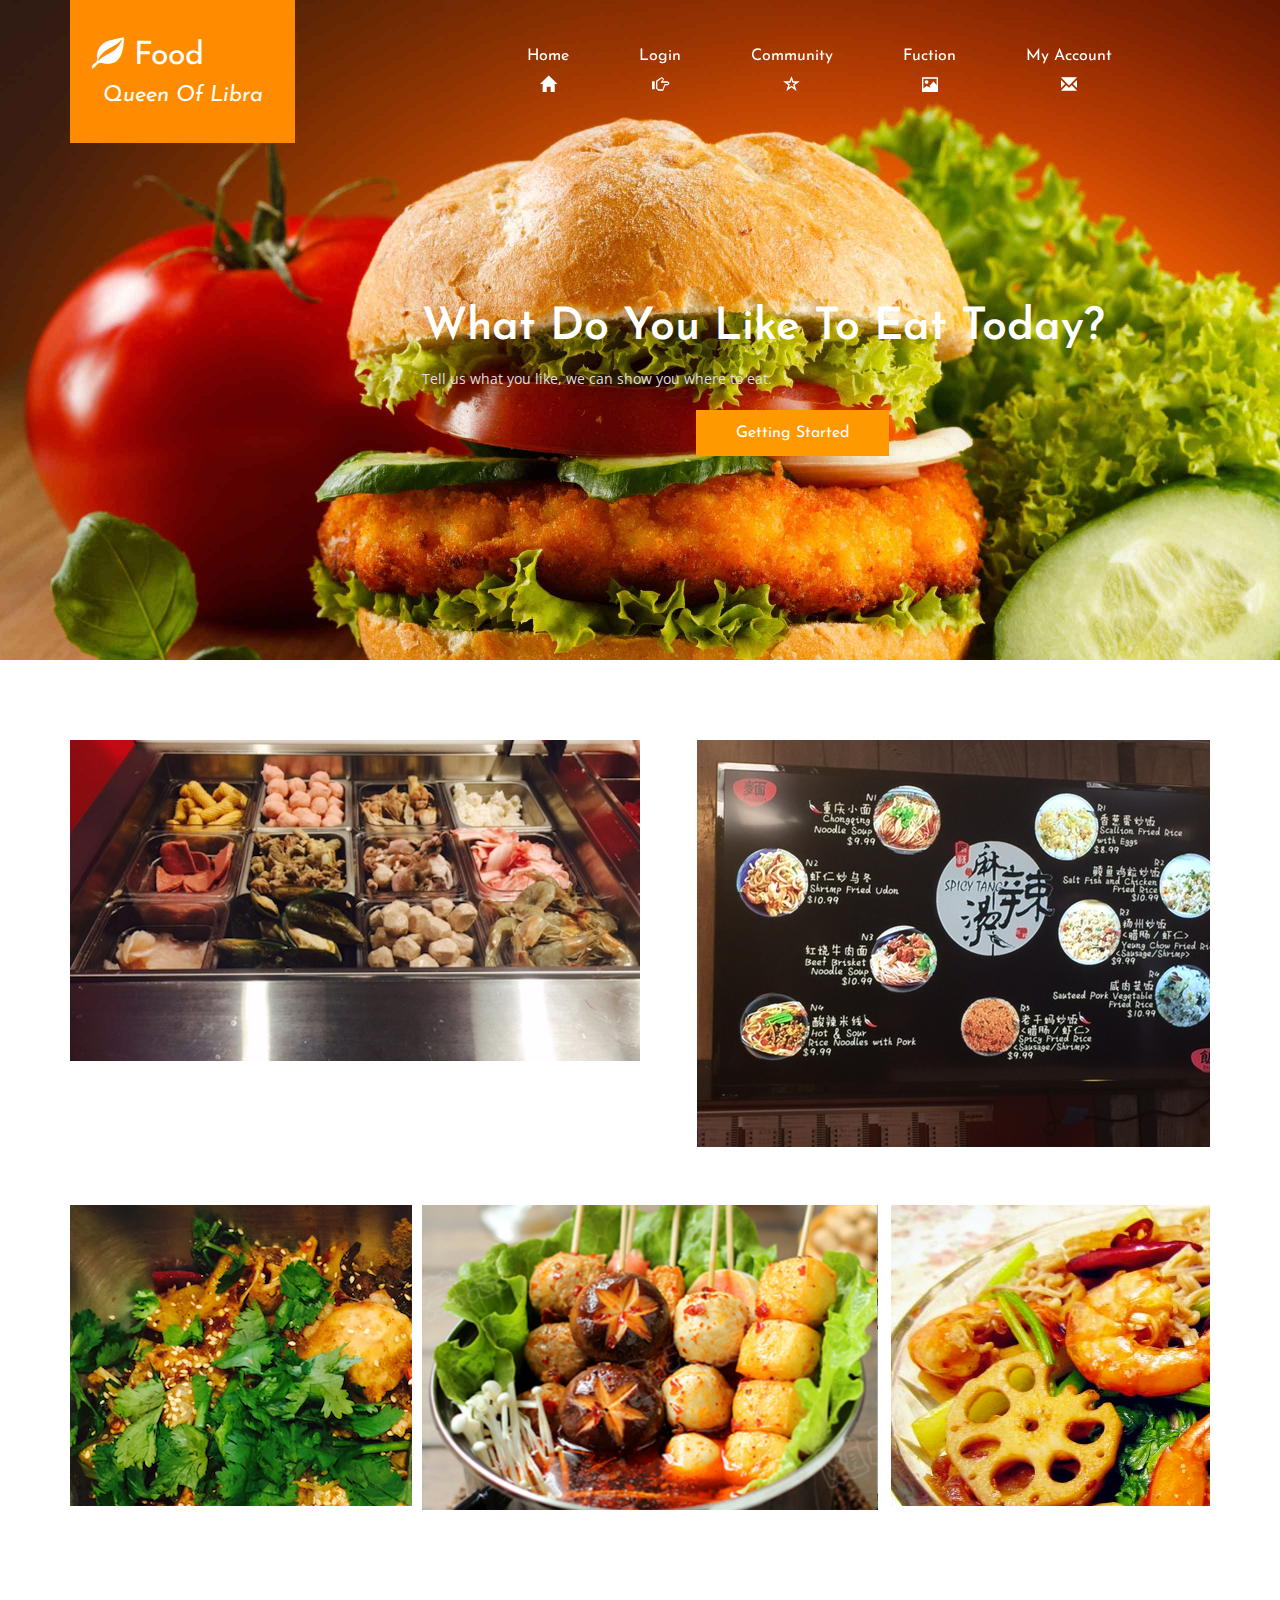
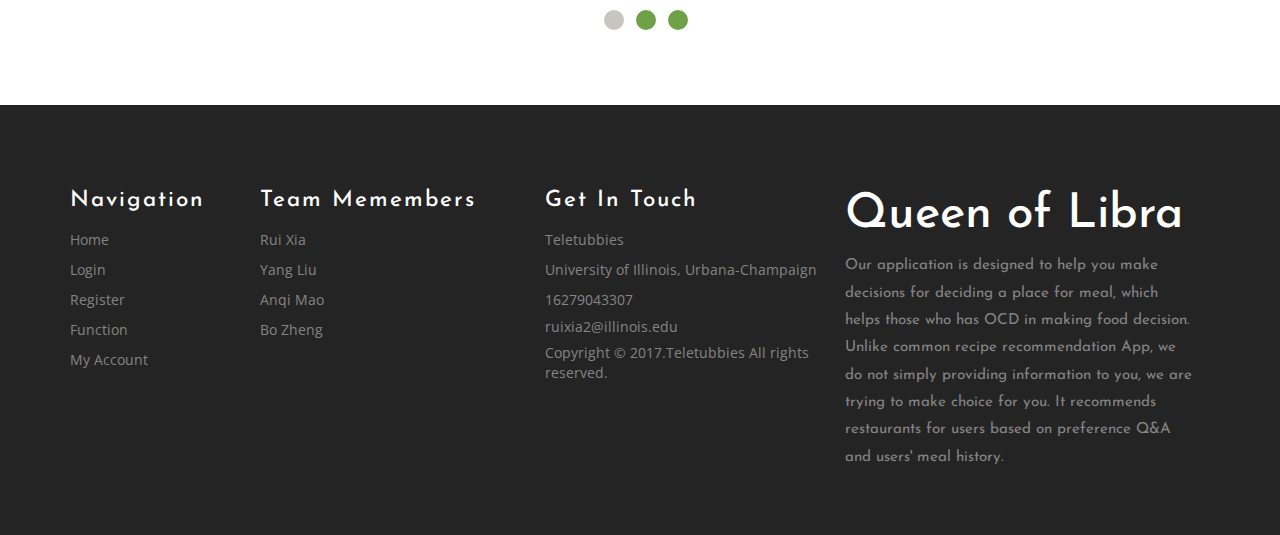
<file: index.html>
<!DOCTYPE html>
<html>
<head>
<title>QueenOfLibra</title>
<!-- for-mobile-apps -->
<meta name="viewport" content="width=device-width, initial-scale=1">
<meta http-equiv="Content-Type" content="text/html; charset=utf-8" />
<meta name="keywords" content="Spa Responsive web template, Bootstrap Web Templates, Flat Web Templates, Andriod Compatible web template, 
Smartphone Compatible web template, free webdesigns for Nokia, Samsung, LG, SonyErricsson, Motorola web design" />
<script type="application/x-javascript"> addEventListener("load", function() { setTimeout(hideURLbar, 0); }, false);
		function hideURLbar(){ window.scrollTo(0,1); } </script>
<!-- //for-mobile-apps -->
<link href="css/bootstrap.css" rel="stylesheet" type="text/css" media="all" />
<link href="css/style.css" rel="stylesheet" type="text/css" media="all" />
<!-- js -->
<script src="js/jquery-1.11.1.min.js"></script>
<!-- //js -->
<link href='https://fonts.googleapis.com/css?family=Open+Sans:300italic,400italic,600italic,700italic,800italic,400,300,600,700,800' rel='stylesheet' type='text/css'>
<link href='https://fonts.googleapis.com/css?family=Josefin+Sans:400,100,100italic,300,300italic,400italic,600,600italic,700,700italic' rel='stylesheet' type='text/css'>
</head>
	
<body>
<!-- banner -->
	<div class="banner">
		<div class="container">
			<!-- header -->
			<div class="header">
				<div class="header-left">
					<a href="index.html"><i class="glyphicon glyphicon-leaf" aria-hidden="true"> </i>Food <span>Queen Of Libra</span></a>
				</div>
				<div class="header-left1">
					<span class="menu"><img src="images/menu.png" alt=" "></span>
					<ul class="nav1">
						<li class="hvr-sweep-to-bottom"><a href="index.html">Home<i class="glyphicon glyphicon-home" aria-hidden="true"></i></a></li>
						<li class="hvr-sweep-to-bottom"><a href="Login.php">Login<i class="glyphicon glyphicon-hand-right" aria-hidden="true"></i></a></li>
						<li class="hvr-sweep-to-bottom"><a href="community.php">Community<i class="glyphicon glyphicon-star-empty" aria-hidden="true"></i></a></li>
						<li class="hvr-sweep-to-bottom"><a href="Login.php">Fuction<i class="glyphicon glyphicon-picture" aria-hidden="true"></i></a></li>
						<li class="hvr-sweep-to-bottom"><a href="Account.php">My Account<i class="glyphicon glyphicon-envelope" aria-hidden="true"></i></a></li>
					</ul>
				</div>
				
				<div class="clearfix"> </div>
			</div>
			<!-- script for menu -->
				<script> 
					$( "span.menu" ).click(function() {
					$( "ul.nav1" ).slideToggle( 300, function() {
					 // Animation complete.
					});
					});
				</script>
			<!-- //script for menu -->
			<!-- //header -->
			<div  class="banner-info">
				<h1>What do you like to eat today?</h1>
				<p>Tell us what you like, we can show you where to eat.</p>
				<div align='center' class="more">
					<a  href="Login.php">Getting Started</a>
				</div>
			</div>
		</div>
	</div>
	

<div class="copyrights">Collect from <a href="http://www.cssmoban.com/"  title="网站模板">网站模板</a></div>
<!-- service-type-grid -->
	<div class="service-type-grid">
		<div class="container">
			<section class="slider">
				<div class="flexslider">
					<ul class="slides">
						<li>
							<div class="service-type-grd-info">
								<div class="service-type-grd">
									<div class="service-type-grd-left">
										<img src="images/23.jpg" alt=" " class="img-responsive" />
									</div>
									<div class="service-type-grd-right">
										
									</div>
									<div class="clearfix"> </div>
								</div>
								<div class="service-type-grd1">
									<div class="service-type-grd1-left">
										
									</div>
									<div class="service-type-grd1-left1">
										<img src="images/malatang.png" alt=" " class="img-responsive" />
									</div>
									<div class="service-type-grd1-right">
										<div class="more">
											
										</div>
									</div>
									<div class="clearfix"> </div>
								</div>
							</div>
						</li>
						<li>
							<div class="service-type-grd-info">
								<div class="service-type-grd">
									<div class="service-type-grd-left">
										<img src="images/sushi.png" alt=" " class="img-responsive" />
									</div>
									<div class="service-type-grd-right">
										
									</div>
									<div class="clearfix"> </div>
								</div>
								<div class="service-type-grd1">
									<div class="service-type-grd1-left">
										
									</div>
									<div class="service-type-grd1-left1">
										<img src="images/fish.png" alt=" " width:"300" weight:"224" class="img-responsive" />
									</div>
									<div class="service-type-grd1-right">
										<div class="more">
											
										</div>
									</div>
									<div class="clearfix"> </div>
								</div>
							</div>
						</li>
						<li>
							<div class="service-type-grd-info">
								<div class="service-type-grd">
									<div class="service-type-grd-left">
										<img src="images/icecream.png" alt=" " class="img-responsive" />
									</div>
									<div class="service-type-grd-right">
										
									</div>
									<div class="clearfix"> </div>
								</div>
								<div class="service-type-grd1">
									<div class="service-type-grd1-left">
										
									</div>
									<div class="service-type-grd1-left1">
										<img src="images/steak.png"  alt=" " class="img-responsive" />
									</div>
									<div class="service-type-grd1-right3">
										<div class="more">
											
										</div>
									</div>
									<div class="clearfix"> </div>
								</div>
							</div>
						</li>
					</ul>
				</div>
			</section>
							<!--FlexSlider-->
									<link rel="stylesheet" href="css/flexslider.css" type="text/css" media="screen" />
									<script defer src="js/jquery.flexslider.js"></script>
									<script type="text/javascript">
									$(window).load(function(){
									  $('.flexslider').flexslider({
										animation: "slide",
										start: function(slider){
										  $('body').removeClass('loading');
										}
									  });
									});
								  </script>
							<!--End-slider-script-->
		</div>
	</div>

	<div class="footer">
		<div class="container">				 	
			<div class="col-md-2 ftr_navi ftr">
				<h3>Navigation</h3>
				<ul>
					<li><a href="index.html">Home</a></li>
					<li><a href="Login.php">Login</a></li>
					<li><a href="register.php">Register</a></li>						
					<li><a href="query1.php">Function</a></li>
					<li><a href="Account.php">My Account</a></li>
				</ul>
			</div>
			<div class="col-md-3 ftr_navi ftr">
					 <h3>Team Memembers</h3>
					 <ul>
						 <li><a href="#">Rui Xia</a></li>
						 <li><a href="#">Yang Liu</a></li>
						 <li><a href="#">Anqi Mao</a></li>				
						 <li><a href="#">Bo Zheng</a></li>
						
					 </ul>
			</div>
			<div class="col-md-3 get_in_touch ftr">
				<h3>Get In Touch</h3>
				<p>Teletubbies</p>
				<p>University of Illinois, Urbana-Champaign</p>
				<p>16279043307</p>
				<a href="mailto:ruixia2@illinois.edu">ruixia2@illinois.edu</a>
				<p>Copyright &copy; 2017.Teletubbies All rights reserved.<a target="_blank" </a></p>
			</div>
			<div class="col-md-4 ftr-logo">
				<a href="index.html"><h3>Queen of Libra</h3></a>
				<!-- <ul>
					<li><a href="#" class="f"> </a></li>
					<li><a href="#" class="f1"> </a></li>
					<li><a href="#" class="f2"> </a></li>
				</ul> -->
				<p>Our application is designed to help you make decisions for deciding a place for meal, which helps those who has OCD in making food decision. Unlike common recipe recommendation App, we do not simply providing information to you, we are trying to make choice for you. It recommends restaurants for users based on preference Q&A and users' meal history.  </a></p>
				
			</div>
			<div class="clearfix"> </div>
		</div>
	</div>
<!--footer-->
</body>
</html>
</file>
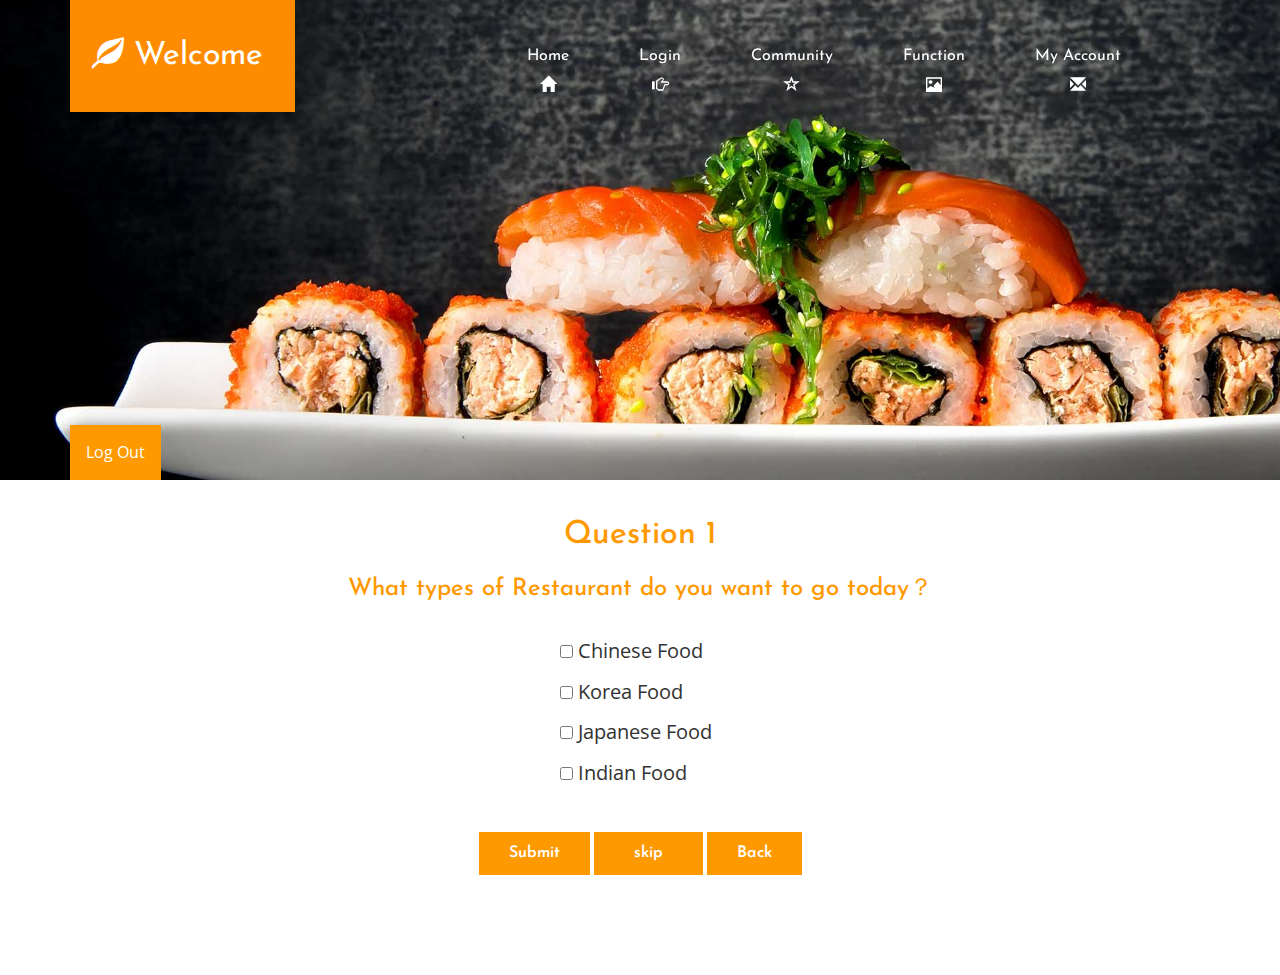
<file: query_Asian.html>
<!DOCTYPE html>
<html>
<head>
<title>QueenOfLibra</title>
<!-- for-mobile-apps -->
<meta name="viewport" content="width=device-width, initial-scale=1">
<meta http-equiv="Content-Type" content="text/html; charset=utf-8" />
<meta name="keywords" content="Spa Responsive web template, Bootstrap Web Templates, Flat Web Templates, Andriod Compatible web template, 
Smartphone Compatible web template, free webdesigns for Nokia, Samsung, LG, SonyErricsson, Motorola web design" />
<script type="application/x-javascript"> addEventListener("load", function() { setTimeout(hideURLbar, 0); }, false);
		function hideURLbar(){ window.scrollTo(0,1); } </script>
<!-- //for-mobile-apps -->
<link href="css/bootstrap.css" rel="stylesheet" type="text/css" media="all" />
<link href="css/style.css" rel="stylesheet" type="text/css" media="all" />
<!-- js -->
<script src="js/jquery-1.11.1.min.js"></script>
<!-- //js -->
<link href='https://fonts.googleapis.com/css?family=Open+Sans:300italic,400italic,600italic,700italic,800italic,400,300,600,700,800' rel='stylesheet' type='text/css'>
<link href='https://fonts.googleapis.com/css?family=Josefin+Sans:400,100,100italic,300,300italic,400italic,600,600italic,700,700italic' rel='stylesheet' type='text/css'>
</head>
	
<body>
<!-- banner -->
	<div class="banner1">
		<div class="container">
			<!-- header -->
			<div class="header">
				<div class="header-left">
					<a href="index.html"><i class="glyphicon glyphicon-leaf" aria-hidden="true"> </i>Welcome <span><?php echo $_SESSION['user_name'];?></span></a>
				</div>
				<div class="header-left1">
					<span class="menu"><img src="images/menu.png" alt=" "></span>
					<ul class="nav1">
						<li class="hvr-sweep-to-bottom"><a href="index.html">Home<i class="glyphicon glyphicon-home" aria-hidden="true"></i></a></li>
						<li class="hvr-sweep-to-bottom"><a href="Login.php">Login<i class="glyphicon glyphicon-hand-right" aria-hidden="true"></i></a></li>
						<li class="hvr-sweep-to-bottom"><a href="community.php">Community<i class="glyphicon glyphicon-star-empty" aria-hidden="true"></i></a></li>
						<li class="hvr-sweep-to-bottom"><a href="Login.php">Function<i class="glyphicon glyphicon-picture" aria-hidden="true"></i></a></li>
						<li class="hvr-sweep-to-bottom"><a href="Account.php">My Account<i class="glyphicon glyphicon-envelope" aria-hidden="true"></i></a></li>
					</ul>
				</div>
				<div class = "header-left">
				<form  id='log_out' action='query1.php', method="post">
							<input name='logout_button' type="submit" value="Log Out">
						</form>
						</div>
				<div class="clearfix"> </div>
			</div>
			<!-- script for menu -->
				<script> 
					$( "span.menu" ).click(function() {
					$( "ul.nav1" ).slideToggle( 300, function() {
					 // Animation complete.
					});
					});
				</script>
			<!-- //script for menu -->
		</div>
	</div>
<!-- //banner -->

		
				
			<div class="blog-right">
				
				<div  class="login-form">
					<h3>Question 1</h3>
					</br>
					<form  id='query_Asian' action='query_Asian.php', method="post">
						<h4> What types of Restaurant do you want to go today？</h4>
							</br>
						<div class="query-check">
						<input type="checkbox" name="Chinese" value="Chinese" > Chinese Food<br>

  						<!-- <input type="checkbox" name="Korea" value="Korea"> Korea<br> -->
  						<input type="checkbox" name="Korea" value="Korea"> Korea Food<br>
  						<!-- <input type="checkbox" name="Japanese" value="Japanese"> Japanese<br> -->
  						<input type="checkbox" name="Japanese" value="Japanese"> Japanese Food<br>
  						<input type="checkbox" name="Indian" value="Indian"> Indian Food<br>
						
                        </br>	
						</div>
						<div class="ckeck-bg">
							<div class="checkbox-form">
								
								
							
							<input name='submit_button' type="submit" value="Submit">

							<input name='skip_button' type="submit" value="  skip  ">
							<input name='back' type="submit" value="Back">
						   	
						
								
								<div class="clearfix"> </div>
							</div>
						</div>

					</form>
	
				</div>

				</div>
				



				
			</div>

			<div class="clearfix"> </div>
		</div>
	</div> 

</body>
</html>
</file>
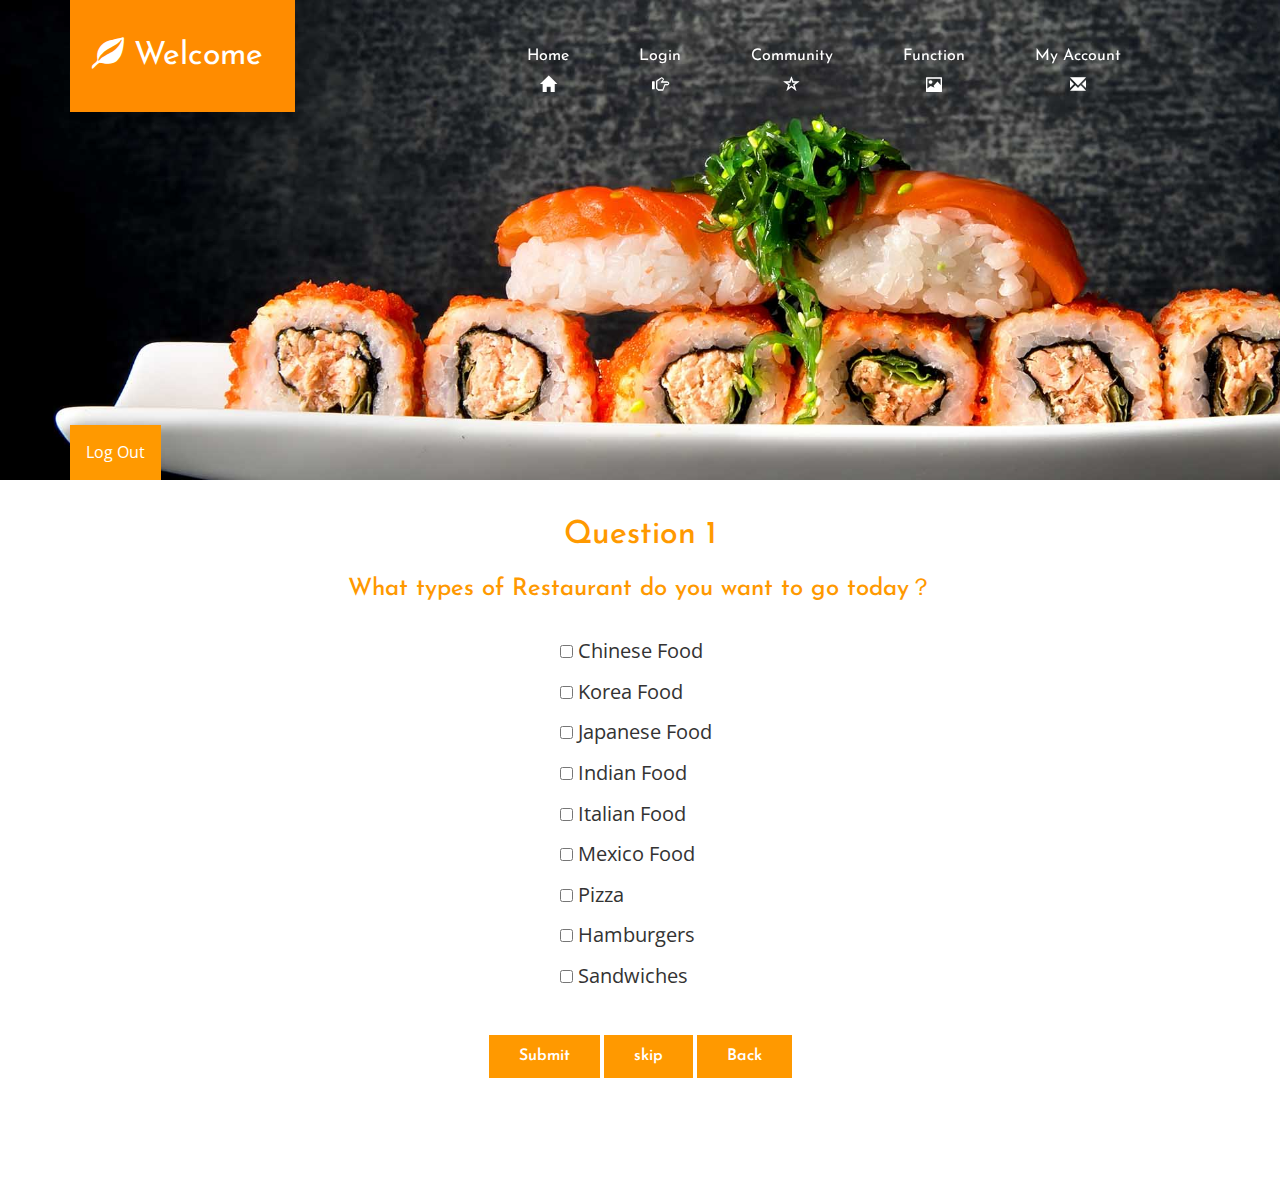
<file: query_Both.html>
<!DOCTYPE html>
<html>
<head>
<title>QueenOfLibra</title>
<!-- for-mobile-apps -->
<meta name="viewport" content="width=device-width, initial-scale=1">
<meta http-equiv="Content-Type" content="text/html; charset=utf-8" />
<meta name="keywords" content="Spa Responsive web template, Bootstrap Web Templates, Flat Web Templates, Andriod Compatible web template, 
Smartphone Compatible web template, free webdesigns for Nokia, Samsung, LG, SonyErricsson, Motorola web design" />
<script type="application/x-javascript"> addEventListener("load", function() { setTimeout(hideURLbar, 0); }, false);
		function hideURLbar(){ window.scrollTo(0,1); } </script>
<!-- //for-mobile-apps -->
<link href="css/bootstrap.css" rel="stylesheet" type="text/css" media="all" />
<link href="css/style.css" rel="stylesheet" type="text/css" media="all" />
<!-- js -->
<script src="js/jquery-1.11.1.min.js"></script>
<!-- //js -->
<link href='https://fonts.googleapis.com/css?family=Open+Sans:300italic,400italic,600italic,700italic,800italic,400,300,600,700,800' rel='stylesheet' type='text/css'>
<link href='https://fonts.googleapis.com/css?family=Josefin+Sans:400,100,100italic,300,300italic,400italic,600,600italic,700,700italic' rel='stylesheet' type='text/css'>
</head>
	
<body>
<!-- banner -->
	<div class="banner1">
		<div class="container">
			<!-- header -->
			<div class="header">
				<div class="header-left">
					<a href="index.html"><i class="glyphicon glyphicon-leaf" aria-hidden="true"> </i>Welcome <span><?php echo $_SESSION['user_name'];?></span></a>
				</div>
				<div class="header-left1">
					<span class="menu"><img src="images/menu.png" alt=" "></span>
					<ul class="nav1">
						<li class="hvr-sweep-to-bottom"><a href="index.html">Home<i class="glyphicon glyphicon-home" aria-hidden="true"></i></a></li>
						<li class="hvr-sweep-to-bottom"><a href="Login.php">Login<i class="glyphicon glyphicon-hand-right" aria-hidden="true"></i></a></li>
						<li class="hvr-sweep-to-bottom"><a href="community.php">Community<i class="glyphicon glyphicon-star-empty" aria-hidden="true"></i></a></li>
						<li class="hvr-sweep-to-bottom"><a href="Login.php">Function<i class="glyphicon glyphicon-picture" aria-hidden="true"></i></a></li>
					<li class="hvr-sweep-to-bottom"><a href="Account.php">My Account<i class="glyphicon glyphicon-envelope" aria-hidden="true"></i></a></li>
					</ul>
				</div>
				<div class = "header-left">
				<form  id='log_out' action='query1.php', method="post">
							<input name='logout_button' type="submit" value="Log Out">
						</form>
						</div>
				<div class="clearfix"> </div>
			</div>
			<!-- script for menu -->
				<script> 
					$( "span.menu" ).click(function() {
					$( "ul.nav1" ).slideToggle( 300, function() {
					 // Animation complete.
					});
					});
				</script>
			<!-- //script for menu -->
		</div>
	</div>
<!-- //banner -->
		
				
			<div class="blog-right">
				
				<div  class="login-form">
					<h3>Question 1</h3>
					</br>
					<form  id='query_Asian' action='query_Asian.php', method="post">
						<h4>What types of Restaurant do you want to go today？</h4>
						</br>
						<div class="query-check">
						<input type="checkbox" name="Chinese" value="Chinese" > Chinese Food<br>

  						<!-- <input type="checkbox" name="Korea" value="Korea"> Korea<br> -->
  						<input type="checkbox" name="Korea" value="Korea"> Korea Food<br>
  						<!-- <input type="checkbox" name="Japanese" value="Japanese"> Japanese<br> -->
  						<input type="checkbox" name="Japanese" value="Japanese"> Japanese Food<br>
  						<input type="checkbox" name="Indian" value="Indian"> Indian Food<br>

  						<input type="checkbox" name="Italian" value="Italian"> Italian Food<br>
						
  						
						<input type="checkbox" name="Mexico" value="Mexico"> Mexico Food<br>
						
						<input type="checkbox" name="Pizza" value="Pizza"> Pizza<br>
  						
						<input type="checkbox" name="Hamburgers" value="Hamburgers"> Hamburgers<br>

						<input type="checkbox" name="Sandwiches" value="Sandwiches"> Sandwiches<br>
                        
                        </br>
						</div>


						<div class="ckeck-bg">
							<div class="checkbox-form">
								
								
							
							<input name='submit_button' type="submit" value="Submit">

							<input name='skip_button' type="submit" value="skip">
							<input name='back' type="submit" value="Back">
						   	
						
								
								<div class="clearfix"> </div>
							</div>
						</div>

					</form>
					

					
				</div>

				</div>

				




				
			</div>

			<div class="clearfix"> </div>
		</div>
	</div> 
<!-- //single -->
<!--footer-->
	<!-- <div class="footer">
		<div class="container">				 	
			<div class="col-md-2 ftr_navi ftr">
				<h3>Navigation</h3>
				<ul>
					<li><a href="index.html">Home</a></li>
					<li><a href="about.html">About</a></li>
					<li><a href="services.html">Services</a></li>						
					<li><a href="blog.html">Blog</a></li>
					<li><a href="contact.html">Contact</a></li>
				</ul>
			</div>
			<div class="col-md-3 ftr_navi ftr">
					 <h3>Members</h3>
					 <ul>
						 <li><a href="#">Rui Xia</a></li>
						 <li><a href="#">Yang Liu</a></li>
						 <li><a href="#">Anqi Mao</a></li>				
						 <li><a href="#">Bo Zhen</a></li>
					 </ul>
			</div>
			<div class="col-md-3 get_in_touch ftr">
				<h3>Get In Touch</h3>
				<p>Ola-ola street jump,</p>
				<p>260-14 City, Country</p>
				<p>+62 000-0000-00</p>
				<a href="mailto:mail@mlampah.com">www.example.com</a>
			</div>
			<div class="col-md-4 ftr-logo">
				<a href="index.html"><h3>Food <span> Magic Of Soul</span></h3></a>
				<ul>
					<li><a href="#" class="f"> </a></li>
					<li><a href="#" class="f1"> </a></li>
					<li><a href="#" class="f2"> </a></li>
				</ul>
				<p>Copyright &copy; 2015.Company name All rights reserved.<a target="_blank" href="http://www.cssmoban.com/">&#x7F51;&#x9875;&#x6A21;&#x677F;</a></p>
			</div>
			<div class="clearfix"> </div>
		</div>
	</div> -->
<!--footer-->
</body>
</html>
</file>
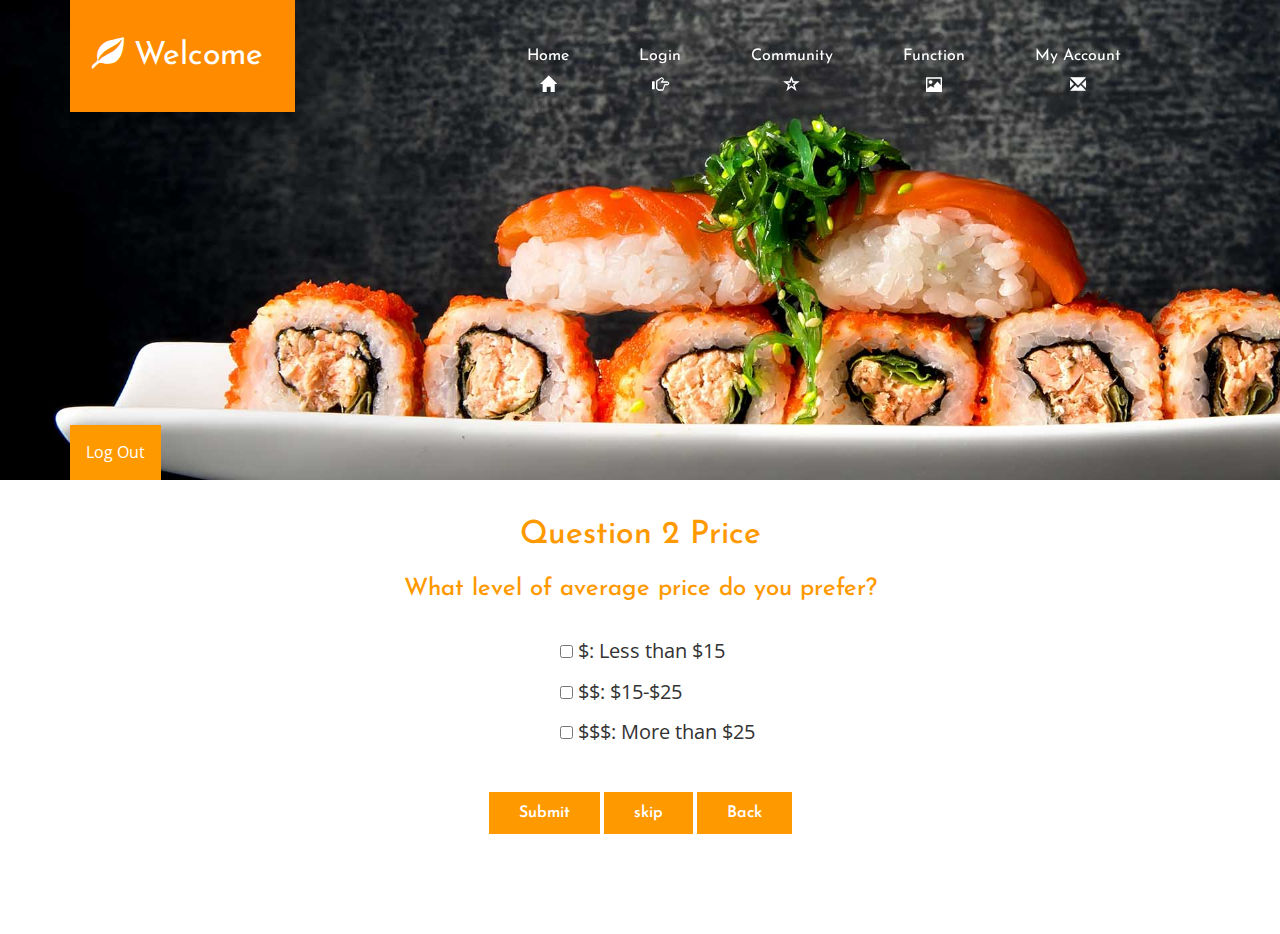
<file: query_Price.html>
<!DOCTYPE html>
<html>
<head>
<title>QueenOfLibra</title>
<!-- for-mobile-apps -->
<meta name="viewport" content="width=device-width, initial-scale=1">
<meta http-equiv="Content-Type" content="text/html; charset=utf-8" />
<meta name="keywords" content="Spa Responsive web template, Bootstrap Web Templates, Flat Web Templates, Andriod Compatible web template, 
Smartphone Compatible web template, free webdesigns for Nokia, Samsung, LG, SonyErricsson, Motorola web design" />
<script type="application/x-javascript"> addEventListener("load", function() { setTimeout(hideURLbar, 0); }, false);
		function hideURLbar(){ window.scrollTo(0,1); } </script>
<!-- //for-mobile-apps -->
<link href="css/bootstrap.css" rel="stylesheet" type="text/css" media="all" />
<link href="css/style.css" rel="stylesheet" type="text/css" media="all" />
<!-- js -->
<script src="js/jquery-1.11.1.min.js"></script>
<!-- //js -->
<link href='https://fonts.googleapis.com/css?family=Open+Sans:300italic,400italic,600italic,700italic,800italic,400,300,600,700,800' rel='stylesheet' type='text/css'>
<link href='https://fonts.googleapis.com/css?family=Josefin+Sans:400,100,100italic,300,300italic,400italic,600,600italic,700,700italic' rel='stylesheet' type='text/css'>
</head>
	
<body>
<!-- banner -->
	<div class="banner1">
		<div class="container">
			<!-- header -->
			<div class="header">
				<div class="header-left">
					<a href="index.html"><i class="glyphicon glyphicon-leaf" aria-hidden="true"> </i>Welcome <span><?php echo $_SESSION['user_name'];?></span></a>
				</div>
				<div class="header-left1">
					<span class="menu"><img src="images/menu.png" alt=" "></span>
					<ul class="nav1">
						<li class="hvr-sweep-to-bottom"><a href="index.html">Home<i class="glyphicon glyphicon-home" aria-hidden="true"></i></a></li>
						<li class="hvr-sweep-to-bottom"><a href="Login.php">Login<i class="glyphicon glyphicon-hand-right" aria-hidden="true"></i></a></li>
						<li class="hvr-sweep-to-bottom"><a href="community.php">Community<i class="glyphicon glyphicon-star-empty" aria-hidden="true"></i></a></li>
						<li class="hvr-sweep-to-bottom"><a href="Login.php">Function<i class="glyphicon glyphicon-picture" aria-hidden="true"></i></a></li>
						<li class="hvr-sweep-to-bottom"><a href="Account.php">My Account<i class="glyphicon glyphicon-envelope" aria-hidden="true"></i></a></li>
					</ul>
				</div>
				<div class = "header-left">
				<form  id='log_out' action='query1.php', method="post">
							<input name='logout_button' type="submit" value="Log Out">
						</form>
						</div>
				<div class="clearfix"> </div>
			</div>
			<!-- script for menu -->
				<script> 
					$( "span.menu" ).click(function() {
					$( "ul.nav1" ).slideToggle( 300, function() {
					 // Animation complete.
					});
					});
				</script>
			<!-- //script for menu -->
		</div>
	</div>
<!-- //banner -->

		
				
			<div class="blog-right">
				
				<div  class="login-form">
					<h3>Question 2 Price</h3>
					</br>
					<form  id='query_Price' action='query_Price.php', method="post">
						<h4>What level of average price do you prefer?</h4>
						</br>
						<div class="query-check">
						<input type="checkbox" name="price1" value="Less than $10" > $: Less than $15 <br>
						<input type="checkbox" name="price2" value="$10-$20" > $$: $15-$25 <br>
						<input type="checkbox" name="price3" value="$20-$30" > $$$: More than $25 <br>
						
                        </br>
  						</div>

						<div class="ckeck-bg">
							<div class="checkbox-form">
								
								
							
							<input name='submit_button' type="submit" value="Submit">

							<input name='skip_button' type="submit" value="skip">
							<input name='back' type="submit" value="Back">
						   	
						
								
								<div class="clearfix"> </div>
							</div>
						</div>

					</form>
	
					
				</div>

				</div>

				




				
			</div>

			<div class="clearfix"> </div>
		</div>
	</div> 
<!-- //single -->

<!--footer-->
	<!-- <div class="footer">
		<div class="container">				 	
			<div class="col-md-2 ftr_navi ftr">
				<h3>Navigation</h3>
				<ul>
					<li><a href="index.html">Home</a></li>
					<li><a href="about.html">About</a></li>
					<li><a href="services.html">Services</a></li>						
					<li><a href="blog.html">Blog</a></li>
					<li><a href="contact.html">Contact</a></li>
				</ul>
			</div>
			<div class="col-md-3 ftr_navi ftr">
					 <h3>Members</h3>
					 <ul>
						 <li><a href="#">Rui Xia</a></li>
						 <li><a href="#">Yang Liu</a></li>
						 <li><a href="#">Anqi Mao</a></li>				
						 <li><a href="#">Bo Zhen</a></li>
					 </ul>
			</div>
			<div class="col-md-3 get_in_touch ftr">
				<h3>Get In Touch</h3>
				<p>Ola-ola street jump,</p>
				<p>260-14 City, Country</p>
				<p>+62 000-0000-00</p>
				<a href="mailto:mail@mlampah.com">www.example.com</a>
			</div>
			<div class="col-md-4 ftr-logo">
				<a href="index.html"><h3>Food <span> Magic Of Soul</span></h3></a>
				<ul>
					<li><a href="#" class="f"> </a></li>
					<li><a href="#" class="f1"> </a></li>
					<li><a href="#" class="f2"> </a></li>
				</ul>
				<p>Copyright &copy; 2015.Company name All rights reserved.<a target="_blank" href="http://www.cssmoban.com/">&#x7F51;&#x9875;&#x6A21;&#x677F;</a></p>
			</div>
			<div class="clearfix"> </div>
		</div>
	</div> -->
<!--footer-->
</body>
</html>
</file>
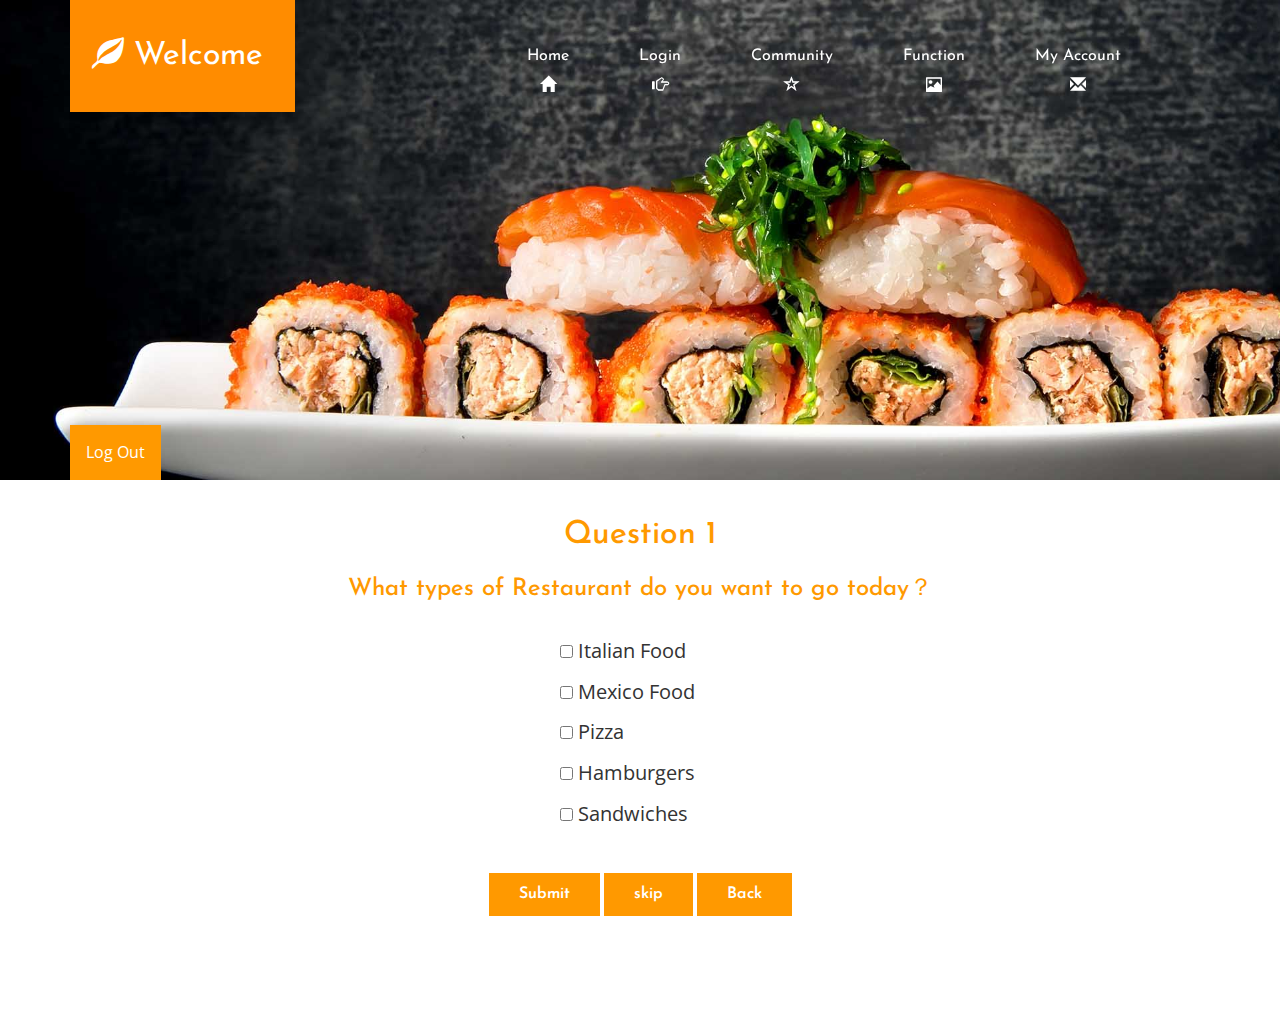
<file: query_Western.html>
<!DOCTYPE html>
<html>
<head>
<title>QueenOfLibra</title>
<!-- for-mobile-apps -->
<meta name="viewport" content="width=device-width, initial-scale=1">
<meta http-equiv="Content-Type" content="text/html; charset=utf-8" />
<meta name="keywords" content="Spa Responsive web template, Bootstrap Web Templates, Flat Web Templates, Andriod Compatible web template, 
Smartphone Compatible web template, free webdesigns for Nokia, Samsung, LG, SonyErricsson, Motorola web design" />
<script type="application/x-javascript"> addEventListener("load", function() { setTimeout(hideURLbar, 0); }, false);
		function hideURLbar(){ window.scrollTo(0,1); } </script>
<!-- //for-mobile-apps -->
<link href="css/bootstrap.css" rel="stylesheet" type="text/css" media="all" />
<link href="css/style.css" rel="stylesheet" type="text/css" media="all" />
<!-- js -->
<script src="js/jquery-1.11.1.min.js"></script>
<!-- //js -->
<link href='https://fonts.googleapis.com/css?family=Open+Sans:300italic,400italic,600italic,700italic,800italic,400,300,600,700,800' rel='stylesheet' type='text/css'>
<link href='https://fonts.googleapis.com/css?family=Josefin+Sans:400,100,100italic,300,300italic,400italic,600,600italic,700,700italic' rel='stylesheet' type='text/css'>
</head>
	
<body>
<!-- banner -->
	<div class="banner1">
		<div class="container">
			<!-- header -->
			<div class="header">
				<div class="header-left">
					<a href="index.html"><i class="glyphicon glyphicon-leaf" aria-hidden="true"> </i>Welcome <span><?php echo $_SESSION['user_name'];?></span></a>
				</div>
				<div class="header-left1">
					<span class="menu"><img src="images/menu.png" alt=" "></span>
					<ul class="nav1">
						<li class="hvr-sweep-to-bottom"><a href="index.html">Home<i class="glyphicon glyphicon-home" aria-hidden="true"></i></a></li>
						<li class="hvr-sweep-to-bottom"><a href="Login.php">Login<i class="glyphicon glyphicon-hand-right" aria-hidden="true"></i></a></li>
						<li class="hvr-sweep-to-bottom"><a href="community.php">Community<i class="glyphicon glyphicon-star-empty" aria-hidden="true"></i></a></li>
						<li class="hvr-sweep-to-bottom"><a href="Login.php">Function<i class="glyphicon glyphicon-picture" aria-hidden="true"></i></a></li>
						<li class="hvr-sweep-to-bottom"><a href="Account.php">My Account<i class="glyphicon glyphicon-envelope" aria-hidden="true"></i></a></li>
					</ul>
				</div>
				<div class = "header-left">
				<form  id='log_out' action='query1.php', method="post">
							<input name='logout_button' type="submit" value="Log Out">
						</form>
						</div>
				<div class="clearfix"> </div>
			</div>
			<!-- script for menu -->
				<script> 
					$( "span.menu" ).click(function() {
					$( "ul.nav1" ).slideToggle( 300, function() {
					 // Animation complete.
					});
					});
				</script>
			<!-- //script for menu -->
		</div>
	</div>
<!-- //banner -->

		
				
			<div class="blog-right">
				
				<div  class="login-form">
					<h3>Question 1</h3>
					</br>
					<form  id='query_Western' action='query_Western.php', method="post">
						<h4>What types of Restaurant do you want to go today？</h4>
						</br>
						<div class="query-check">
  						<input type="checkbox" name="Italian" value="Italian"> Italian Food<br>
						
  						
						<input type="checkbox" name="Mexico" value="Mexico"> Mexico Food<br>
						
						<input type="checkbox" name="Pizza" value="Pizza"> Pizza<br>
  						
						<input type="checkbox" name="Hamburgers" value="Hamburgers"> Hamburgers<br>

						<input type="checkbox" name="Sandwiches" value="Sandwiches"> Sandwiches<br>
						</br>
						</div>
						


						<div class="ckeck-bg">
							<div class="checkbox-form">
								
								
							
							<input name='submit_button' type="submit" value="Submit">
							<input name='skip_button' type="submit" value="skip">
							<input name='back' type="submit" value="Back">
						   
						
								
								<div class="clearfix"> </div>
							</div>
						</div>

					</form>
					
					
				</div>
				</div>

				


				
			</div>

			<div class="clearfix"> </div>
		</div>
	</div> 
<!-- //single -->
<!--footer-->
	<!-- <div class="footer">
		<div class="container">				 	
			<div class="col-md-2 ftr_navi ftr">
				<h3>Navigation</h3>
				<ul>
					<li><a href="index.html">Home</a></li>
					<li><a href="about.html">About</a></li>
					<li><a href="services.html">Services</a></li>						
					<li><a href="blog.html">Blog</a></li>
					<li><a href="contact.html">Contact</a></li>
				</ul>
			</div>
			<div class="col-md-3 ftr_navi ftr">
					 <h3>Members</h3>
					 <ul>
						 <li><a href="#">Rui Xia</a></li>
						 <li><a href="#">Yang Liu</a></li>
						 <li><a href="#">Anqi Mao</a></li>				
						 <li><a href="#">Bo Zhen</a></li>
					 </ul>
			</div>
			<div class="col-md-3 get_in_touch ftr">
				<h3>Get In Touch</h3>
				<p>Ola-ola street jump,</p>
				<p>260-14 City, Country</p>
				<p>+62 000-0000-00</p>
				<a href="mailto:mail@mlampah.com">www.example.com</a>
			</div>
			<div class="col-md-4 ftr-logo">
				<a href="index.html"><h3>Food <span> Magic Of Soul</span></h3></a>
				<ul>
					<li><a href="#" class="f"> </a></li>
					<li><a href="#" class="f1"> </a></li>
					<li><a href="#" class="f2"> </a></li>
				</ul>
				<p>Copyright &copy; 2015.Company name All rights reserved.<a target="_blank" href="http://www.cssmoban.com/">&#x7F51;&#x9875;&#x6A21;&#x677F;</a></p>
			</div>
			<div class="clearfix"> </div>
		</div>
	</div> -->
<!--footer-->
</body>
</html>
</file>
<file: css/style.css>
html, body{
    font-size: 100%;
	background:	#fff;
	font-family: 'Open Sans', sans-serif !important;
}
p{
	margin:0;
}
ul,label{
	margin:0;
	padding:0;
}
body a:hover{
	text-decoration:none;
}
/*-- blog --*/
.blog,.single,.typo,.service,.servc{
	padding:5em 0;
}
.contact{
    
}
.sit{
	padding:0 !important;
}
.blog-left h3,.blog-right h3,.contact h3,.service h3,.servc h3,.recent-posts h4,.comments h4,.related-posts h4,.response h4,.coment-form h4{
	color:#ff9900;
	font-size:2em;
	margin:0;
	font-family: 'Josefin Sans', sans-serif;
}
.blog-right h4{
	    font-size: 1.5em;
	    color:#ff9900;  
	    margin:0;
	    font-family: 'Josefin Sans', sans-serif;
	}

.blog-right input[type="plain"]{
    margin:2em auto;
 border:1px solid #C9C8C9;
    padding:16px 10px;
 font-size:14px;
 color:#C9C8C9;
 width:100%;
 
 background:none;
}

.related-posts h4 {
    margin: 0 0 1em;
}
.comments-info {
    margin: 2em 0 0;
}
.recent-posts-info {
    margin: 2em 0 4em;
}
.blog-left-grid{
	padding:2em 0em 0em 3em;
}
.blog-left-grid h4{
	text-transform: capitalize;
    color: #6ea145;
    margin: 0;
    font-size: 2em;
    font-family: 'Josefin Sans', sans-serif;
}
.blog-left-grid h4 a{
	color: #c6c5c0;
	font-size:1em;
	text-decoration:none;
	font-family: 'Josefin Sans', sans-serif;
}
.blog-left-grid a img {
    padding: .5em;
    border: 1px solid #F2F2F2;
}
.blog-left-grid h4 a:hover{
	color: #606060;
	text-decoration:none;
}
.blog-left-grid p{
	font-size:14px;
	color:#999;
	margin:.5em 0 1em;
	line-height:1.8em;
}
.blog-left-grid ul{
	padding:2em 0 4em;
}
.blog-left-grid ul li{
	display:inline-block;
	margin:0 2em 0 0;
}
.blog-left-grid ul li a{
	font-size:1em;
	color:#c6c5c0;
	text-decoration:none;
	padding-left: 1em;
	font-family: 'Josefin Sans', sans-serif;
}
.blog-left-grid ul li a:hover{
	color:#000;
	text-decoration:none;
}
.blog-left-grid ul li a i {
    left: -17px;
}
.more a{
	font-size: 16px;
    color: #FFF;
    padding: 15px 40px;
    text-decoration: none;
    background-color: #ff9900;
	font-family: 'Josefin Sans', sans-serif;
	transition:.5s all;
	-webkit-transition:.5s all;
	-moz-transition:.5s all;
	-o-transition:.5s all;
	-ms-transition:.5s all;
}
.more a:hover{
	color:#ff9900;
	background:#fff;
	text-decoration:none;
}
.copyrights{
	text-indent:-9999px;
	height:0;
	line-height:0;
	font-size:0;
	overflow:hidden;
}
/*-- sign-in --*/
/*.in-form input[type="text"]{
	margin:2em 0 0;
}
.in-form input[type="password"],.in-form input[type="text"]{
	outline:none;
	border:1px solid #C9C8C9;
	width:100%;
	padding:12px 10px;
	color:#C9C8C9;
	font-size:14px;
	background:none;
	}
.in-form input[type="password"]{
	margin:1em 0;
}*/
.log-out-form{
 /*background-color: white;*/
 width: 100%;
 height:50%;
 /*margin: 10% 50% 3% 20%;*/
 /*margin-right: 100em;*/
 text-align: right;
 border-radius: 15px;
 -webkit-border-radius: 15px;
 -moz-border-radius: 15px;
 -o-border-radius: 15px;
}
.query-check{
	text-align:left;
	margin-left:12em; 
	font-size: 20px;
}
.query-check input[type="checkbox"]{
	margin-top: 1em;
	
}
/*.login-form input[type="checkbox"]{
	text-align:left;
	margin-left:10em; 
	font-size: 20px;
}*/
.prefer-check{
	position: relative;
	text-align: center;
	margin-left:12em; 
}	
.login-form-left {
 background-color: white;
 position: relative;
 width: 50%;
 height:50%;
 margin: 3% auto 3% auto;
 border-radius: 15px;
 -webkit-border-radius: 15px;
 -moz-border-radius: 15px;
 -o-border-radius: 15px;
}
.login-form {
 background-color: white;
 position: relative;
 width: 50%;
 height:50%;
 margin: 3% auto 3% auto;
 text-align: center;
 border-radius: 15px;
 -webkit-border-radius: 15px;
 -moz-border-radius: 15px;
 -o-border-radius: 15px;
}

.login-form input[type="text"]{
 
 width: 100%


}
.login-form input[type="plain"],.in-form input[type="text"]{
 margin:2em auto;
 border:1px solid #C9C8C9;
    padding:16px 10px;
 font-size:14px;
 color:#C9C8C9;
 width:100%;
 
 background:none;
}
.login-form input[type="r_text"],.in-form input[type="text"]{
 margin:10px auto;
 border:1px solid #C9C8C9;
    padding:16px 10px;
 font-size:14px;
 color:#C9C8C9;
 width:100%;
 
 background:none;
}
.login-form input[type="r_password"],.in-form input[type="text"]{
 margin:10px auto;
 outline:none;
 border:1px solid #C9C8C9;
 width:100%;
 padding:16px 10px;
 font-size:14px;
 color:#C9C8C9;
 
 background:none;
 }
.login-form input[type="password"],.in-form input[type="text"]{
 margin:4em auto;
 outline:none;
 border:1px solid #C9C8C9;
 width:100%;
 padding:16px 10px;
 font-size:14px;
 color:#C9C8C9;
 
 background:none;
 }
.login-form input[type="password"]{
 margin:0 auto;
}
.checkbox-form{
	position:absolute;
	top: 0%;
	width: 100%;
}
.check{
	margin: .5em 0;
}
.checkbox {
	margin-bottom: 4px;
	padding-left: 38px !important;
	font-size: 1.1em;
	line-height: 27px;
	cursor: pointer;
}
.checkbox {
	position: relative;
    font-size: 14px;
    color: #c6c5c0;
    font-weight: 500;
}
.checkbox:last-child {
	margin-bottom: 0;
}
.checkbox i {
	position: absolute;
	bottom: 5px;
	left: 0;
	display: block;
	width:20px;
	height:20px;
	outline: none;
	border: 2px solid #DFD6D6;
}
.checkbox input + i:after {
	content: '';
	background: url("../images/tick-mark.png") no-repeat 1px 2px;
	top: 3px;
	left: 1px;
	width: 15px;																																																																																													
	height: 15px;
	font: normal 12px/16px FontAwesome;																																						
	text-align: center;
}					
.checkbox input + i:after {
	position: absolute;
	opacity: 0;
	transition: opacity 0.1s;
	-o-transition: opacity 0.1s;
	-ms-transition: opacity 0.1s;
	-moz-transition: opacity 0.1s;
	-webkit-transition: opacity 0.1s;
}
.checkbox input {
	position: absolute;
	left: -9999px;
	}
.check-left{
	float:left;
}
.checkbox input:checked + i:after {
	opacity: 1;
}
.ckeck-bg{
	position:relative;
	min-height: 120px;
}
.checkbox-form input[type="submit"] {
  border: none;
  outline: none;
  color: #FFF;
  padding:10px 30px;
  font-family: 'Josefin Sans', sans-serif;
  font-size: 16px;
  font-weight: 600;
  /*margin: 100px 100px 100em 0;*/
  margin: 1em 0 0 0;
  /*margin-bottom: 40em*/
  -webkit-appearance: none;
  background:#ff9900;
  transition: 0.5s all;
	-webkit-transition: 0.5s all;
	-o-transition: 0.5s all;
	-moz-transition: 0.5s all;
	-ms-transition: 0.5s all;
  }
.check-right{
  float:right;
}
.checkbox-form input[type="submit"]:hover{
	background:#c6c5c0;
	color:#FFF;
}	
.in-form p.forget{
	color:#B687BF;
	font-size:14px;
	margin:0;
	}
.in-form p.forget span{
	display:block;
	}
.in-form p.forget a{
	color:#000;
	font-size:14px;
	}
.in-form p.forget a:hover{
	text-decoration:none;
	color: #B687BF;
	}
.in-form p.forget a.pass{
	color:#B687BF;
	font-size:14px;
	margin:0;
	}
.in-form p.forget a.pass:hover{
	text-decoration:none;
	color:#000;
	}
.recent-posts-info {
	margin-bottom: 4em;
}
.posts-left{
	float: left;
	width:35%;
}
.posts-right{
	float:right;
	width:60%;
}	
.posts-right lable {
	font-size: 14px;
	font-weight: 500;
	color: #989595
}
.posts-right h5{
  font-size: 14px;
  font-family: 'Josefin Sans', sans-serif;
  margin: .5em 0;
}
.posts-right h5 a {
  color:#6ea145;
}
.posts-right h5 a:hover{	
	color: #5F9EA0;	
}
.posts-right p {
  color:#999;
  margin: 0 0 1em 0;
  font-size: 14px;
  line-height: 1.8em;
}
.related-posts-grids {
	float: left;
	width: 30%;
	margin-left: 1em;
}
.related-posts-grids img{
	width:100%;
}
.related-posts-grids h5 {
	font-size: 15px;
	font-weight: 600;
	margin: .5em 0;
	color: #1C90F4;
}
.comments-info.cmnts-mddl {
  margin: 2em 0;
}
.comments-info p.cmmnt {
	margin: 1em 0 0 0;
    font-size: 14px;
    line-height: 1.8em;
    color: #999;
}
.cmnt-icon-left {
	float: left;
	width: 25%;
	margin-right:1em;
}
.cmnt-icon-right {
  float: right;
  width: 71%;
}
.cmnt-icon-left a img {
  width: 100%;
}
.cmnt-icon-right p {
  margin:1em 0 0;
  font-size: 14px;
  color: #555555;
}
.cmnt-icon-right  p a{
	color: #6ea145;
    font-size: 18px;
	font-family: 'Josefin Sans', sans-serif;
}
.cmnt-icon-right p a:hover{
	color:#c6c5c0;
}
.blog-pagination {
    margin: 2em 0 0;
}
ul.pagination li a {
  color: rgb(95, 158, 160) !important;
  font-size: 17px;
  padding: 5px 15px;
}
.btn-primary {
  color: #fff;
  background-color: #6ea145;
  border: none !important;
  font-family: 'Josefin Sans', sans-serif;
}
a.list-group-item:hover, a.list-group-item:focus {
  color: #F4F1F1 !important;
  background-color: #1F8BA1 !important;
}
.btn{
	border-radius:0px;
}
.btn-primary:hover{
    color: #fff;
    background-color: #c6c5c0;
    border: none !important;
}
/*-- //sign-in --*/
.blog-left-grid:nth-child(3){
	margin:2em 0;
}
/*-- //blog --*/
/*-- banner --*/
.banner{
	background:url(../images/veg-burger.jpg) no-repeat 0px 0px;
	background-size:cover;
	-webkit-background-size:cover;
	-moz-background-size:cover;
	-o-background-size:cover;
	-ms-background-size:cover;
	min-height:800px;
}
.banner1{
	background:url(../images/banner.jpg) no-repeat 0px 0px;
	background-size:cover;
	-webkit-background-size:cover;
	-moz-background-size:cover;
	-o-background-size:cover;
	-ms-background-size:cover;
	min-height:300px;
}
.header-left{
	float:left;
}
.header-right{
	float:right;
}
.header-left a{
	padding: 1em 1em 1em;
    background:#ff8c00;
    color: #fff;
    font-size: 2em;
    font-family: 'Josefin Sans', sans-serif;
    text-decoration: none;
    display: inline-block;
}
.header-left a span{
	display:block;
	font-size:22px;
	font-style:italic;
	text-align: center;
}
.header-left a i{
	font-size: 1em;
    color: #fff;
    left: -10px;
    top: 5px;
}
.header-left1{
	float:left;
	margin-left:12em;
}
.header-left input[type="submit"]{
	float:right;
	margin-top:18em;
	background-color: #ff9900;
	color:#FFFFFF;
	border-style:none;
	padding-top:1em;
	padding-bottom: 1em;
	padding-left: 1em;
	padding-right: 1em;
}
.header-left1 input[type="submit"]{
	float:right;
	margin-top:9em;
	margin-left:35em;
	background-color: #ff9900;
	color:#FFFFFF;
	border-style:none;
	padding-top:1em;
	padding-bottom: 1em;
        padding-left: 1em;
	padding-right: 1em;
}
span.menu{
	display:none;
}
.header-left1 ul li{
	display:inline-block;
	margin:0 0 0 10px;
	float:left;
}
.header-left1 ul li a{
	font-size:16px;
	color:#fff;
	text-decoration:none;
	font-family: 'Josefin Sans', sans-serif;
	padding:45px 30px;
    display: block;
}
.header-left1 ul li.active a{
	background:#6ea145;
    color: #fff;
}
/* Sweep To Bottom */
.hvr-sweep-to-bottom {
  display: inline-block;
  vertical-align: middle;
  -webkit-transform: translateZ(0);
  transform: translateZ(0);
  box-shadow: 0 0 1px rgba(0, 0, 0, 0);
  -webkit-backface-visibility: hidden;
  backface-visibility: hidden;
  -moz-osx-font-smoothing: grayscale;
  position: relative;
  -webkit-transition-property: color;
  transition-property: color;
  -webkit-transition-duration: 0.3s;
  transition-duration: 0.3s;
}
.hvr-sweep-to-bottom:before {
  content: "";
  position: absolute;
  z-index: -1;
  top: 0;
  left: 0;
  right: 0;
  bottom: 0;
  background:#808080;
  -webkit-transform: scaleY(0);
  transform: scaleY(0);
  -webkit-transform-origin: 50% 0;
  transform-origin: 50% 0;
  -webkit-transition-property: transform;
  transition-property: transform;
  -webkit-transition-duration: 0.3s;
  transition-duration: 0.3s;
  -webkit-transition-timing-function: ease-out;
  transition-timing-function: ease-out;
}
.hvr-sweep-to-bottom:hover, .hvr-sweep-to-bottom:focus, .hvr-sweep-to-bottom:active {
  color: white;
}
.hvr-sweep-to-bottom:hover:before, .hvr-sweep-to-bottom:focus:before, .hvr-sweep-to-bottom:active:before {
  -webkit-transform: scaleY(1);
  transform: scaleY(1);
}
.header-left1 ul li a i{
	font-size: 1em;
    color: #fff;
    display: block;
    text-align: center;
    margin: 0.5em 0 0;
}
.header-right ul{
	padding:4em 0 0;
}
.header-right ul li{
	display:inline-block;
}
.header-right ul li a.facebook{
	background:url(../images/img-sp.png) no-repeat -5px -13px;
    display: block;
    height: 32px;
    width: 32px;
}
.header-right ul li a.facebook:hover{
	background:url(../images/img-sp.png) no-repeat -5px -59px;
    display: block;
}
.header-right ul li a.g{
	background:url(../images/img-sp.png) no-repeat -48px -13px;
    display: block;
    height: 32px;
    width: 32px;
}
.header-right ul li a.g:hover{
	background:url(../images/img-sp.png) no-repeat -48px -58px;
    display: block;
}
.header-right ul li a.twitter{
	background:url(../images/img-sp.png) no-repeat -86px -13px;
    display: block;
    height: 32px;
    width: 32px;
}
.header-right ul li a.twitter:hover{
	background:url(../images/img-sp.png) no-repeat -86px -58px;
    display: block;
}
.banner-info{
	width: 65%;
    margin: 18em auto 0 22em;
}
.banner-info h1{
	text-transform: capitalize;
    font-size: 2.8em;
    color: #FFFFFF;
    margin: 0;
    font-family: 'Josefin Sans', sans-serif;
    font-weight: 600;
}
.banner-info p{
	font-size:14px;
	color:#DFDFDF;
	margin:1em 0 2em;
	line-height:1.8em;
	width: 80%;
}
/*-- //banner --*/
/*-- banner-bottom --*/
.banner-bottom{
	padding:5em 0;
}
.banner-bottom-right h3{
	text-transform:capitalize;
	font-size:1.8em;
	color:#6ea145;
	font-family: 'Josefin Sans', sans-serif;
	margin:0;
}
.banner-bottom-right h4{
	text-transform:uppercase;
	color:#9D4922;
	margin:1em 0;
	font-size:15px;
}
.banner-bottom-right p{
	font-size:14px;
	color:#999;
	line-height:1.8em;
	margin:0em 0 4em;
}
.m1 a:hover{
	background:#c6c5c0;
	color:#fff;
}
/*-- //banner-bottom --*/
/*-- banner-bottom-3grds --*/
.banner-bottom-3grid h3{
	text-transform:capitalize;
	font-size: 1.5em;
    color: #9D4922;
	font-family: 'Josefin Sans', sans-serif;
	margin:1em 0 0;
}
.banner-bottom-3grid p{
	color:#C7C7C7;
	font-size:14px;
	margin:1em 0 2em;
	line-height:1.8em;
}
.banner-bottom-3grd{
	padding:0 0 3em;
	box-shadow:1px 0px 1px #C0C0C0;
	-webkit-box-shadow:1px 0px 1px #C0C0C0;
	-moz-box-shadow:1px 0px 1px #C0C0C0;
	-o-box-shadow:1px 0px 1px #C0C0C0;
	-ms-box-shadow:1px 0px 1px #C0C0C0;
}
/*-- //banner-bottom-3grds --*/
/*-- service-type-grid --*/
.service-type-grid{
	padding:5em 0 10em;
}
.service-type-grd-left{
	float:left;
	width:50%;
}

.service-type-grd-right{
	float:right;
	width:45%;
	background:url(../images/26.png) no-repeat 0px 0px;
	display:block;
	min-height:417px;
	padding: 2em;
}
.service-type-grd-right1{
	float:right;
	width:45%;
	background:url(../images/chicken.png) no-repeat 0px 0px;
	display:block;
	min-height:417px;
	padding: 2em;
}
.service-type-grd-right2{
	float:right;
	width:45%;
	background:url(../images/pizza.png) no-repeat 0px 0px;
	display:block;
	min-height:417px;
	padding: 2em;
}




.service-type-grd-right h3,.service-type-grd1-left h3{
	text-transform:capitalize;
	color:#fff;
	font-size:1.8em;
	margin:0;
	font-family: 'Josefin Sans', sans-serif;
}
.service-type-grd-right p,.service-type-grd1-left p{
	font-size:14px;
	color:#fff;
	margin:0;
	line-height:1.8em;
}
.service-type-grd-right h4{
	text-transform:uppercase;
	font-size:20px;
	margin:1em 0;
	line-height:1.3em;
	color:#6ea145;
}
.service-type-grd1{
	margin:3em 0 0;
}
.service-type-grd1-left{
	float:left;
	width:30%;
	background:url(../images/24.png) no-repeat 0px 0px;
	display:block;
	min-height:301px;
	padding: 2em;
}


.service-type-grd1-left3{
	float:left;
	width:30%;
	background:url(../images/tempura.png) no-repeat 0px 0px;
	display:block;
	min-height:301px;
	padding: 2em;
}
.service-type-grd1-left4{
	float:left;
	width:30%;
	margin-top: 80px;
	height: 20%;
	background:url(../images/salad.png) no-repeat 0px 0px;
	display:block;
	min-height:400px;
	padding: 2em;
}
p.odit{
	margin:1.5em 0 0em;
}
.service-type-grd1-left1{
	margin-left: 10px;
	float:left;
	width:40%;
}
.service-type-grd1-right{
	float:right;
	width:28%;
	background:url(../images/malaxiangguo.png) no-repeat 0px 0px;
	display:block;
	min-height:301px;
	padding: 8em 0 0;
    text-align: center;
}



.service-type-grd1-right2{
	float:right;
	width:28%;
	background:url(../images/waffle.png) no-repeat 0px 0px;
	display:block;
	min-height:301px;
	padding: 8em 0 0;
    text-align: center;
}

.service-type-grd1-right3{
	float:right;
	width:28%;
	background:url(../images/juice.png) no-repeat 0px 0px;
	display:block;
	min-height:301px;
	padding: 8em 0 0;
    text-align: center;
}

/*-- //service-type-grid --*/
/*-- keep-in-touch --*/
.keep-in-touch-gridl h3{
	font-family: 'Josefin Sans', sans-serif;
	font-size:2.5em;
	color:#6ea145;
	margin:0;
}
.keep-in-touch-gridr {
    margin: 0.5em 0 0;
}
.keep-in-touch-gridl p{
	font-size:14px;
	color:#999;
	margin:0;
}
.keep-in-touch-gridr input[type="text"]{
	width:80%;
	background:#fff;
	border:none;
	font-size:14px;
	color:#A2A2A2;
	outline:none;
	padding:14px 10px;
	float:left;
}
.keep-in-touch-gridr input[type="submit"]{
	width:20%;
	float:left;
	background:url(../images/sushi.png) no-repeat 56px 11px #6ea145;
	outline:none;
	border:none;
	padding:13px 0;
	text-align:center;
	transition:.5s all;
	-webkit-transition:.5s all;
	-moz-transition:.5s all;
	-o-transition:.5s all;
	-ms-transition:.5s all;
}
.keep-in-touch-gridr input[type="submit"]:hover{
	background:url(../images/sushi.png) no-repeat 56px 11px #c6c5c0;
}
.keep-in-touch {
    padding: 5em 0;
    background-color: #E6E6E6;
}	
/*--footer--*/
.footer {
  padding: 4em 0;
  background-color: #242424;
}
.ftr {
  margin-top: 0em;
  padding: 0;
}
.get_in_touch h3, .ftr_navi h3 {
	font-family: 'Josefin Sans', sans-serif;
	letter-spacing: 2px;
	font-size: 1.4em;
	margin-bottom: .5em;
	color: #fff;
}
.ftr_navi.ftr ul {
  margin: 0;
  padding: 0;
  list-style: none;
}
.ftr_navi ul li {
  display: block;
}
.ftr_navi ul li a {
	display: block;
	padding: 5px 0;
	color: #848484;
    font-size: 14px;
}
.ftr_navi ul li a:hover, .get_in_touch a:hover, .ftr-logo p a:hover {
  text-decoration: none;
  color: #fff;
}
.get_in_touch p {
  color: #848484;
  font-size: 14px;
  padding: 5px 0;
}
.get_in_touch a {
  color: #848484;
  font-size: 0.9em;
  text-decoration: none;
}
.ftr-logo a h3 {
	font-family: 'Josefin Sans', sans-serif;
	font-size: 3em;
	color: #fff;
}
.ftr-logo a h3 span{
	font-size:15px;
}
.ftr-logo a:hover{
	text-decoration:none;
}
.ftr-logo p {
  margin: 0em;
  color: #848484;
  line-height: 1.8em;
  font-size: 0.95em;
  font-family: 'Josefin Sans', sans-serif;
}
.ftr-logo p a {
	color:#fff;
}
.ftr-logo ul{
	padding:1em 0;
}
.ftr-logo ul li{
	display:inline-block;
}
.ftr-logo ul li a.f{
	background:url(../images/img-sp.png) no-repeat -5px -13px;
    display: block;
    height: 32px;
    width: 32px;
}
.ftr-logo ul li a.f:hover{
	background:url(../images/img-sp.png) no-repeat -5px -59px;
    display: block;
}
.ftr-logo ul li a.f1{
	background:url(../images/img-sp.png) no-repeat -48px -13px;
    display: block;
    height: 32px;
    width: 32px;
}
.ftr-logo ul li a.f1:hover{
	background:url(../images/img-sp.png) no-repeat -48px -58px;
    display: block;
}
.ftr-logo ul li a.f2{
	background:url(../images/img-sp.png) no-repeat -86px -13px;
    display: block;
    height: 32px;
    width: 32px;
}
.ftr-logo ul li a.f2:hover{
	background:url(../images/img-sp.png) no-repeat -86px -58px;
    display: block;
}
/*--/footer--*/
/*--single-page--*/
.single-page{
  padding:4em 0;
}
.sngl-title h3 a {
  text-decoration: none;
  transition:.5s all;
}
.sngl-title h3 a:hover{
  color:rgb(58, 205, 188);
}
.single-page h4 {
  font-size: 2em;
  font-weight: 600;
  color: #4d4949;
  margin-bottom: 1em;
  font-family:'Raleway', sans-serif;
}
.single-page-info a {
  display: block;
}
.sngl-title {
  margin-bottom: 5em;
}
.single-page-left  img {
  width: 100%;
}
.single-page-info h5 {
  font-size: 15px;
  font-weight: 600;
  color: #5F9EA0;
    margin: 1.5em 0 1em;
  line-height: 1.6em;
}
.read-more-grids {
  padding-left: 0 !important;
}
.single-page p {
  color: #989595;
  font-size: 14px;
  line-height: 1.6em;
}
.related-posts {
  padding: 4em 0;
  margin: 0;
}
.related-posts h3{
	margin: 0 0 .6em .3em;
	font-size: 2.5em;
	font-weight: 400;
	color: #E4BB07;
}
.related-grids {
  padding-left: 0 !important;
}
.related-posts img{
	width: 100%;
}
.related-grids h5 {
	font-size: 14px;
    margin: 1em 0 0;
}
.related-grids h5 a {
  color: #747474;
}
.related-grids h5  a:hover{
  color:#6EA145;
}
a.thumbnail.active, a.thumbnail:focus, a.thumbnail:hover {
  border-color: #5F9EA0;
}
.admin-text {
	border: 1px solid #f4f4f4;
	padding: 2em;
}
.admin-text h5 {
	font-size: 18px;
    margin: 0 0 1em 0;
	font-family: 'Josefin Sans', sans-serif;
    color: #6ea145;
}
.admin-text-left {
	float: left;
	width: 11%;
}
.admin-text-right {
	float: right;
	width: 86%;
}
.admin-text-right p {
	color: #999;
    font-size: 14px;
    margin: 0 0 1em;
    line-height: 1.8em;
}
.admin-text-right span {
  font-size: 15px;
  margin: 0 0 1em 0;
  font-weight: 500;
  color: #727272;
}
.admin-text-right span a {
	color:#C8C8C8;
	text-decoration:none;
}
.admin-text-right span a:hover{
	color: #838384;
	transition:.5s all;
}
.media.response-info {
  margin-top: 3em;
}
.response-info-mdl {
  margin: 1em 0px 1em 4em;
}
.response {
  margin-bottom: 5em;
}
.media-left.response-text-left {
  width: 11%;
}
.response-text h5 {
	font-size: 15px;
	font-weight: 600;
	margin: 0 0 1em 0;
	color: #fff;
}
.response-text-left h5 a {
	text-decoration: none;
    color: #6ea145;
    font-family: 'Josefin Sans', sans-serif;
}
.response-text-left h5 a:hover{
	text-decoration: none;
	color:#444F5B;
	transition:.5s all;
}
.response-text-left h5{
	font-size: 20px;
    margin: 1em 0 0 0;
}
.response-text-right p {
	color: #999;
    font-size: 14px;
    margin: 0 0 1em;
    line-height: 1.8em;
}
.response-text-right ul{
	padding:0;	
	text-align: right;
}
.response-text-right ul li{
  display: inline-block;
  color: #727272;
  font-size: 13px;
  margin-right: 1em;
}
.response-text-right ul li a{
	color: #6ea145;
    font-size: 18px;
	font-family: 'Josefin Sans', sans-serif;
}
.response-text-right ul li a:hover{
	color:#67686b;
	text-decoration:none;
}
.media-left a img {
  width: initial;
}
.coment-form input[type="text"],.coment-form textarea,.coment-form input[type="email"] {
  display: block;
  background: none;
  color: #999;
  border:1px solid #BDBBBB;
  width: 70%;
  outline: none;
  font-size: 14px;
  padding: 13px 10px;
}
.coment-form input[type="email"] {
	margin:1em 0;
}
.coment-form textarea {
	width: 100%;
	display: block;
	min-height: 150px;
	resize: none;
	margin:1em 0;
}
.coment-form input[type="submit"] {
  background:#6ea145;
  border:none;
  padding:13px 0;
  width: 100%;
  font-size: 16px;
  color: #fff;
  letter-spacing: 0.5px;
  outline: none;
  transition:.5s all;
  -webkit-transition:.5s all;
  -moz-transition:.5s all;
  -o-transition:.5s all;
  -ms-transition:.5s all;
  font-family: 'Josefin Sans', sans-serif;
}
.coment-form input[type="submit"]:hover{
	color: #fff;
	background:#c6c5c0;
	outline: none;
}
.thumbnail {
  padding: 8px !important;
}
.btn-primary {
  border-color: #fff !important;
}
.btn-primary:hover, .btn-primary:focus, .btn-primary.focus, .btn-primary:active, .btn-primary.active, .open > .dropdown-toggle.btn-primary {
  border-color: #FFF !important;
   background-color:#c6c5c0 !important;
}
.coment-form form {
    margin: 2em 0 0;
}
/*--//single-page--*/
/*--Typography--*/
.show-grid [class^=col-] {
    background: #fff;
  text-align: center;
  margin-bottom: 10px;
  line-height: 2em;
  border: 10px solid #f0f0f0;
}
.show-grid [class*="col-"]:hover {
  background: #e0e0e0;
}
.grid_3{
	margin-bottom:2em;
}
.xs h3, h3.m_1{
	color:#000;
	font-size:1.7em;
	font-weight:300;
	margin-bottom: 1em;
}
.grid_3 p{
  color: #999;
  font-size: 0.85em;
  margin-bottom: 1em;
  font-weight: 300;
}
.grid_4{
	background:none;
	margin-top:50px;
}
.label {
  font-weight: 300 !important;
  border-radius:4px;
}  
.grid_5{
	background:none;
	padding:2em 0;
}
.grid_5 h3, .grid_5 h2, .grid_5 h1, .grid_5 h4, .grid_5 h5, h3.hdg, h3.bars {
	margin-bottom: 1em;
    color: #6ea145;
    font-family: 'Josefin Sans', sans-serif;
}
.table > thead > tr > th, .table > tbody > tr > th, .table > tfoot > tr > th, .table > thead > tr > td, .table > tbody > tr > td, .table > tfoot > tr > td {
  border-top: none !important;
}
.tab-content > .active {
  display: block;
  visibility: visible;
}
.pagination > .active > a, .pagination > .active > span, .pagination > .active > a:hover, .pagination > .active > span:hover, .pagination > .active > a:focus, .pagination > .active > span:focus {
  z-index: 0;
}
.badge-primary {
  background-color: #03a9f4;
}
.badge-success {
  background-color: #8bc34a;
}
.badge-warning {
  background-color: #ffc107;
}
.badge-danger {
  background-color: #e51c23;
}
.grid_3 p{
  line-height: 2em;
  color: #888;
  font-size: 0.9em;
  margin-bottom: 1em;
  font-weight: 300;
}
.bs-docs-example {
  margin: 1em 0;
}
section#tables  p {
 margin-top: 1em;
}
.tab-container .tab-content {
  border-radius: 0 2px 2px 2px;
  border: 1px solid #e0e0e0;
  padding: 16px;
  background-color: #ffffff;
}
.table td, .table>tbody>tr>td, .table>tbody>tr>th, .table>tfoot>tr>td, .table>tfoot>tr>th, .table>thead>tr>td, .table>thead>tr>th {
  padding: 15px!important;
}
.table > thead > tr > th, .table > tbody > tr > th, .table > tfoot > tr > th, .table > thead > tr > td, .table > tbody > tr > td, .table > tfoot > tr > td {
  font-size: 0.9em;
  color: #999;
  border-top: none !important;
}
.tab-content > .active {
  display: block;
  visibility: visible;
}
.label {
  font-weight: 300 !important;
}
.label {
  padding: 4px 6px;
  border: none;
  text-shadow: none;
}
.nav-tabs {
  margin-bottom: 1em;
}
.alert {
  font-size: 0.85em;
}
h1.t-button,h2.t-button,h3.t-button,h4.t-button,h5.t-button {
line-height:1.8em;
  margin-top:0.5em;
  margin-bottom: 0.5em;
}
li.list-group-item1 {
  line-height: 2.5em;
}
.input-group {
  margin-bottom: 20px;
  }
.in-gp-tl{
padding:0;
}
.in-gp-tb{
padding-right:0;
}
.list-group {
  margin-bottom: 48px;
}
 ol {
  margin-bottom: 44px;
}
h2.typoh2{
    margin: 0 0 10px;
}
h3.title {
    text-align: center;
	color:#6ea145;
	font-size:2em;
	margin:0;
	font-family: 'Josefin Sans', sans-serif;
}
/*--//Typography --*/
/*-- contact --*/
.contact iframe{
	width:100%;
	min-height: 360px;
	
}

.contact-form-left p {
	color: #999;
    font-size: 14px;
    margin: 0 auto 1em;
    line-height: 1.8em;
}
.contact-form-left h5 {
	color:#9ec503;
	font-size: 18px;
	font-weight: 600;
	margin: 1.5em 0;
}
.contact-form-left a{
	color: #000;
	font-size: 17px;
	text-decoration:none;
	font-family: 'Josefin Sans', sans-serif;
}
.contact-form-left a:hover{
	color:#6ea145;
	text-decoration:none;
	transition:.5s all;
}
.contact input[type="text"],.contact input[type="email"],.contact textarea {
	display: inline-block;
    background: none;
    border: 1px solid #C7C5C5;
    width: 31.8%;
    outline: none;
    font-size: 14px;
    color: #C3C3C3;
    padding: 10px 15px;
}
.contact input[type="email"] {
	margin:0 .9em;
}
.contact textarea {
	width: 100%;
	display: block;
	min-height: 150px;
	resize: none;
	margin: 1em 0;
}
.contact input[type="submit"]{
	background: #6ea145;
    border: none;
    padding: 10px 0px;
    width: 21%;
    font-size: 16px;
    color: #fff;
    outline: none;
    transition: .5s all;
	font-family: 'Josefin Sans', sans-serif;
}
.contact input[type="submit"]:hover{
	background:#c6c5c0;
}
.contact h4 {
	color: #6ea145;
    font-size: 1.5em;
    margin: 0 0 1em 0;
    font-family: 'Josefin Sans', sans-serif;
}
/*-- //contact --*/
/*-- services --*/
.service-grid h4{
	font-size: 1.5em;
    line-height: 1;
    margin: 1em 0 2em;
    color: #6ea145;
    font-family: 'Josefin Sans', sans-serif;
}
.service-grid{
	position:relative;
	text-align: center;
}
.service-grid p{
	color:#999;
	font-size: 14px;
	line-height: 1.8em;
	margin: 1em 0 5em;
}
.service-grid a{
    /*margin-top:100em;*/
	padding: 10px 20px;
	background:none;
	color: #fff;
	font-family: 'Josefin Sans', sans-serif;
	font-size: 16px;
	text-decoration: none;
}
/*.service-grid a:hover{*/
/*	background:#c6c5c0;*/
/*}*/

.service-grid img {
  margin: auto ;
}
.service-grid:hover div.service-hov{
	display:block;
}
.service-hov{
	position: absolute;
	top: 0%;
	left: 17%;
	width: 66%;
	height: 250px;
	background:rgba(110, 161, 69, 0.48);
	/*border-radius: 145px;*/
	/*-webkit-border-radius: 145px;*/
	/*-moz-border-radius: 145px;*/
	/*-o-border-radius: 145px;*/
	/*-ms-border-radius: 145px;*/
	-webkit-border-radius: 0px；
	-moz-border-radius: 0px;
	-o-border-radius: 0px;
	-ms-border-radius: 0px;
	display:none;
}

.service-hov h5{
	font-size:20px;
	color:#fff;
	margin-bottom:2em;
	font-family: 'Josefin Sans', sans-serif;
	text-align:center;
	padding-top: 4em;
}
.service-hov p{
	font-size:13px;
	color:#fff;
	width:60%;

	text-align:center;
	margin:1em auto 0;
	line-height:1.7em;
}
/*.service-hov a{*/
/*    background-color:none;*/
/*	font-size:13px;*/
/*	color:#fff;*/
/*	width:20%;*/
/*	text-align:center;*/
/*	margin:1em auto 0;*/
/*	line-height:1.7em;*/
/*}*/

.service1{
	background:url(../images/5.jpg) no-repeat 0px 0px;
	background-size:cover;
	-webkit-background-size:cover;
	-moz-background-size:cover;
	-ms-background-size:cover;
	-o-background-size:cover;
	min-height:500px;
}
/*-- wmuslider --*/
.wmuSlider {
	position: relative;
	overflow: hidden;
}
.wmuSlider .wmuSliderWrapper article img {
	/*--max-width: 100%;
	width: auto;
	height: auto;
	display:block;--*/
}
/* Default Skin */
.wmuSliderPagination {
	z-index: 2;
	position: absolute;
	right: 47%;
	top: 96%;
}
ul.wmuSliderPagination {
	padding:0;
}
.wmuSliderPagination li {
	float: left;
	margin: 0 8px 0 0;
	list-style-type: none;
}
.wmuSliderPagination a {
	display: block;
	text-indent: -9999px;
	width: 22px;
	height: 5px;
	background:#fff;
	border-radius: 3px;
	-webkit-border-radius: 3px;
	-moz-border-radius: 3px;
	-o-border-radius: 3px;
}
.wmuSliderPagination a.wmuActive {
	background:#6ea145;
}
/* Default Skin */
.wmuGallery .wmuGalleryImage {
	margin-bottom: 10px;
}
.banner-wrap{
	padding:6em 0;
}
/*-- //wmuslider --*/
.service1-info{
	text-align:center;
}
.service1-info h3{
	color:#fff;
	font-size:4em;
	width:80%;
	margin:0 auto;
	font-family: 'Josefin Sans', sans-serif;
	text-transform: capitalize;
}
.service1-info p{
	color:#fff;
	font-size:17px;
	line-height:1.8em;
	width:70%;
	margin:1em auto 0;
}
.servc-grid-left h4{
	color:#c6c5c0;
	font-family: 'Josefin Sans', sans-serif;
	text-transform: capitalize;
	font-size:1.5em;
	margin:0 0 1em;
}
.servc-grids:nth-child(2) {
    margin: 2em 0;
}
.servc-grid-left p{
	color: #999;
    font-size: 14px;
    margin: 0;
    line-height: 1.8em;
}
.glyphicon-apple,.glyphicon-grain,.glyphicon-heart,.glyphicon-globe {
  font-size: 3em;
  color:#ff8c00;
}
.servc-grids:nth-child(4){
	margin:4em 0 0;
}
.service-grids {
    margin: 2em 0 0;
}
/* twitter wall */
.main-nav {
  position: absolute;
  top: 5px;
  right: 0;
}
.main-nav div > ul {
  width: auto;
  margin: 0;
}
.main-nav div > ul > li {
  position: relative;
  float: left;
  list-style: none;
  padding: 16px 14px 18px;
}
.main-nav div > ul > li a {
  font-family: "HelveticaNeue", "Helvetica Neue", Helvetica, Arial, sans-serif;
  font-size: 13px;
  color: #c1cad1;
}
.main-nav div > ul > li a:hover {
  color: #fff;
}
.main-nav div > ul > li:hover > a {
  color: #fff;
}
.main-nav div > ul > li:last-child {
  padding-right: 0;
}
.main-nav div > ul li.current-menu-item a {
  color: #fff;
}
.main-nav .sub-menu {
  position: absolute;
  top: 10px;
  left: 0px;
  list-style: none;
  margin: 0;
  display: none;
}
.main-nav .sub-menu li {
  position: relative;
  background-color: #3b4348;
  padding: 6px 10px;
  width: 150px;
  cursor: pointer;
}
.main-nav .sub-menu li:hover {
  background-color: #292e32;
}
.main-nav .sub-menu li:hover > a {
  color: #fff;
}
.main-nav .sub-menu .sub-menu {
  top: 0px;
  right: 170px;
  left: auto;
}
.main-nav .responsive-nav {
  display: none;
}
/*--------------*/

/*-- //services --*/
/*-----start-responsive-design------*/
@media (max-width:1280px){
	.banner-info {
		margin: 10em auto 0 22em;
	}
	.banner {
		min-height: 660px;
	}
}
@media (max-width:1024px){
	.blog-left-grid ul li {
		margin: 0 1em 0 0;
	}
	.header-left1 {
		margin-left: 5em;
	}
	.banner-info {
		margin: 10em auto 0 14em;
		width: 71%;
	}
	.banner-bottom-right h3 {
		font-size: 1.5em;
	}
	.banner-bottom-right p {
		margin: 0em 0 2em;
	}
	.service-type-grd-left img {
		min-height: 417px;
	}
	.service-type-grd-right h3, .service-type-grd1-left h3 {
		font-size: 1.5em;
	}
	.service-type-grd1-left1 img {
		min-height: 250px;
	}
	.keep-in-touch-gridl p {
		font-size: 13px;
	}
	.keep-in-touch-gridl h3 {
		font-size: 2.2em;
	}
	.banner-info h1 {
		font-size: 2.5em;
	}
	.banner {
		min-height: 585px;
	}
	.header-right ul {
		padding: 3.5em 0 0;
	}
	.footer {
		padding: 3em 0;
	}
	.service-hov p {
		width: 100%;
	}
	.service-hov {
		width: 80%;
		left: 10%;
	}
	.service1-info h3 {
		font-size: 3em;
	}
	.banner-wrap {
		padding: 4em 0;
	}
	.wmuSliderPagination {
		right: 45%;
	}
	.service1 {
		min-height: 405px;
	}
	.service1-info p {
		width: 75%;
	}
	.servc-grid-left h4 {
		font-size: 1.3em;
	}
	.blog-left-grid h4 {
		font-size: 1.7em;
	}
	.cmnt-icon-left {
		width: 24%;
		margin-right: 0em;
	}
	.admin-text-left img {
		width: 100%;
	}
	.contact input[type="text"], .contact input[type="email"], .contact textarea {
		width: 31.4%;
	}
	.contact textarea{
		width:100% !important;
	}
}
@media (max-width:768px){
	span.menu {
		display: block;
		cursor: pointer;
		width: 100%;
		position: relative;
		text-align: right;
		margin: 0;
	}
	.header-left1 ul {
		position: absolute;
		padding: 0;
		margin: 13px 0 0;
		left: 2%;
		width: 96%;
		z-index: 999;
	}
	.header-left1 ul.nav1 li {
		display: inline-block;
		margin: 0;
		width: 100%;
		padding:0;
		text-align: center;
	}
	ul.nav1 {
		display: none;
		background:#C6C5C0;
		margin-top: 2em;
	}
	.header-left1 ul li a {
		padding: 1em 0;
	}
	.header-left a {
		padding: 1em 1em 1em;
	}
	.header-left1 {
		margin: 3em 0 0 11em;
	}
	.banner-info h1 {
		font-size: 2.2em;
	}
	.banner-info {
		margin: 5em auto 0 5em;
		width: 89%;
	}
	.banner {
		min-height: 480px;
	}
	.banner-bottom,.blog, .single, .typo, .contact, .service, .servc {
		padding: 3em 0;
	}
	.banner-bottom-right {
		margin: 2em 0 0;
	}
	.banner-bottom-3grid {
		float: left;
		width: 33.33%;
	}
	.banner-bottom-3grid h3 {
		font-size: 1.1em;
	}
	.banner-bottom-3grid p {
		width: 95%;
	}
	.service-type-grd-left {
		float: none;
		width: 100%;
	}
	.service-type-grd-left img {
		min-height: initial;
	}
	.service-type-grd-right {
		float: none;
		width: 100%;
		background: url(../images/chicken.png) no-repeat 0px 0px;
		background-size: cover;
		-webkit-background-size: cover;
		-moz-background-size: cover;
		-o-background-size: cover;
		-ms-background-size: cover;
		min-height: 300px;
	}
	.service-type-grd1-left {
		float: none;
		width: 100%;
		background: url(../images/25.png) no-repeat 0px 0px;
		background-size: cover;
		-webkit-background-size: cover;
		-moz-background-size: cover;
		-o-background-size: cover;
		-ms-background-size: cover;
		min-height: 165px;
	}
	.service-type-grd1-left1 {
		float: none;
		width: 100%;
	}
	.service-type-grd1-right {
		float: none;
		width: 100%;
		background: url(../images/21.png) no-repeat 0px 0px;
		background-size: cover;
		-webkit-background-size: cover;
		-moz-background-size: cover;
		-o-background-size: cover;
		-ms-background-size: cover;
		min-height: 150px;
		padding: 4em 0 0;
	}
	.service-type-grid {
		padding: 3em 0 6em;
	}
	.keep-in-touch {
		padding: 3em 0;
	}
	.keep-in-touch-gridl {
		text-align: center;
		margin: 0 0 1em;
	}
	.ftr,.ftr-logo {
		float: left;
		width: 25%;
	}
	.ftr-logo a h3 {
		font-size: 2em;
	}
	.service-grid {
		float: left;
		width: 33.33%;
	}
	.service-hov {
		width: 87%;
		left: 6%;
		height: 210px;
	}
	.service-grid h4 {
		font-size: 1.2em;
	}
	.service1-info h3 {
		width: 100%;
	}
	.servc-grid-left:nth-child(2) {
		margin: 0 0 2em;
	}
	/*-- t --*/
	.grid_5 {
		padding: 0 0 1em;
	}
	.grid_3 {
		margin-bottom: 0em;
	}
	/*-- //t --*/
	.banner1 {
		min-height: 220px;
	}
	.blog-left-grid ul {
		padding: 1em 0 2em;
	}
	.blog-left-grid:nth-child(3) {
		margin: 0;
	}
	.blog-left-grid {
		padding: 2em 0 0;
	}
	.blog-right {
		margin: 2em 0 0;
	}
	.checkbox-form input[type="submit"] {
		padding: 10px 60px;
	}
	.posts-left {
		width: 22%;
	}
	.posts-right {
		width: 73%;
	}
	.recent-posts-info {
		margin-bottom: 2em;
	}
	.related-posts {
		padding: 2em 0;
	}
	.related-grids:nth-child(2),.related-grids:nth-child(3) {
		margin: 0 0 2em;
	}
	.contact iframe {
		min-height: 275px;
		margin: 2em 0 0;
	}
	.contact-form-left {
		margin: 0 0 2em;
	}
	.contact input[type="text"], .contact input[type="email"], .contact textarea {
		width: 31.7%;
	}
	.footer {
		padding: 2em 0 3em;
	}
}
@media (max-width:640px){
	.header-left1 {
		margin: 2em 0 0 7em;
	}
	.header-left a {
		padding: 1em 0.5em 0.5em;
	}
	.header-right ul {
		padding: 2.5em 0 0;
	}
	.banner-info h1 {
		font-size: 2em;
	}
	.banner-info p {
		width: 100%;
	}
	.service-hov h5 {
		padding-top: 2em;
	}
	.service-hov p {
		width: 98%;
	}
	.service-hov {
		width: 85%;
		left: 8%;
		height: 168px;
	}
	.blog-left h3, .blog-right h3, .contact h3, .service h3, .servc h3, .recent-posts h4, .comments h4, .related-posts h4, .response h4, .coment-form h4 {
		font-size: 1.8em;
	}
	
	.blog-right h4{
	    font-size: 1.0em;
	    color:#6ea145;  
	    margin:0;
	    font-family: 'Josefin Sans', sans-serif;
	}

	.service1-info h3 {
		font-size: 2.5em;
	}
	.service1-info p {
		font-size: 14px;
	}
	.banner-wrap {
		padding: 3em 0;
	}
	.service1 {
		min-height: 335px;
	}
	.servc-grids:nth-child(2) {
		margin: 2em 0 0;
	}
	/*-- t --*/
	h1, .h1, h2, .h2, h3, .h3 {
		margin-top: 0px;
		margin-bottom: 0px;
	}
	.grid_5 h3, .grid_5 h2, .grid_5 h1, .grid_5 h4, .grid_5 h5, h3.hdg, h3.bars {
		margin-bottom: .5em;
	}
	.progress {
		height: 10px;
		margin-bottom: 10px;
	}
	ol.breadcrumb li,.grid_3 p,ul.list-group li,li.list-group-item1 {
		font-size: 14px;
	}
	.breadcrumb {
		margin-bottom: 10px;
	}
	.well {
		font-size: 14px;
		margin-bottom: 10px;
	}
	h2.typoh2 {
		font-size: 1.5em;
	}
	/*-- //t --*/
	.contact-form {
		padding-top: 2em;
	}
	.contact input[type="text"], .contact input[type="email"], .contact textarea {
		width: 31.3%;
	}
}
@media (max-width:600px){
	.banner-info {
		margin: 5em auto 0 0em;
		width: 100%;
	}
}
@media (max-width:480px){
	.header-left1 {
		margin: 2em 0 0 5.5em;
	}
	.header-left a {
		font-size: 1.8em;
	}
	.header-left a i {
		left: -5px;
	}
	.banner-info h1 {
		font-size: 1.8em;
	}
	.banner-info p {
		font-size: 13px;
	}
	.more a,.service-grid a {
		font-size: 15px;
		padding: 8px 20px;
	}
	.banner {
		min-height: 400px;
	}
	.banner-info {
		margin: 3em auto 0 0em;
	}
	.header-left1 ul li a i {
		font-size: .7em;
		margin: 0.2em 0 0;
	}
	.header-left1 ul li a {
		font-size: 14px;
	}
	.header-left a span {
		font-size: 14px;
	}
	.banner-bottom, .blog, .single, .typo, .contact, .service, .servc {
		padding: 2em 0;
	}
	.banner-bottom-right h3 {
		font-size: 1.3em;
	}
	.banner-bottom-right {
		margin: 1em 0 0;
	}
	.banner-bottom-3grid {
		float: none;
		width: 80%;
		margin: 0 auto 1em;
	}
	.service-type-grid {
		padding: 1em 0 4em;
	}
	.service-type-grd-right h3, .service-type-grd1-left h3 {
		font-size: 1.2em;
	}
	.service-type-grd-right h4 {
		font-size: 16px;
	}
	.service-type-grd-right {
		padding: 1em 1.5em;
	}
	.service-type-grd1 {
		margin: 1em 0 0;
	}
	.keep-in-touch-gridl h3 {
		font-size: 1.5em;
	}
	.keep-in-touch {
		padding: 2em 0;
	}
	.keep-in-touch-gridr input[type="submit"] {
		background: url(../images/sushi.png) no-repeat 30px 11px #6ea145;
	}
	.keep-in-touch-gridr input[type="submit"]:hover {
		background: url(../images/sushi.png) no-repeat 30px 11px #c6c5c0;
	}
	.ftr, .ftr-logo {
		float: left;
		width: 50%;
		margin: 0 0 1em;
	}
	.footer {
		padding: 2em 0 1em;
	}
	.service-grid {
		float: none;
		width: 80%;
		margin: 0 auto 2em;
	}
	.service-hov {
		width: 72%;
		left: 14%;
		height: 250px;
	}
	.service1-info h3 {
		font-size: 2em;
	}
	.service-hov h5 {
		padding-top: 4em;
	}
	.wmuSliderPagination {
		right: 39%;
	}
	.servc-grid-left h4 {
		font-size: 1.2em;
		margin: 0 0 .5em;
	}
	.servc-grid-left:nth-child(2) {
		margin: 0 0 1em;
	}
	/*-- t --*/
	.table h1 {
		font-size: 26px;
	}
	.table h2 {
		font-size: 23px;
	}
	.table h3 {
		font-size: 20px;
	}
	.label {
		font-size: 53%;
	}
	.alert,p {
		font-size: 14px;
	}
	.pagination {
		margin: 20px 0 0px;
	}
	/*-- //t --*/
	.blog-left-grid h4 {
		font-size: 1.5em;
	}
	.blog-left-grid {
		padding: 1em 0 0;
	}
	.admin-text {
		padding: 1em;
	}
	.admin-text-left {
		width: 17%;
	}
	.admin-text-right {
		width: 79%;
	}
	.media.response-info {
		margin-top: 2em;
	}
	.response-text-left h5,.response-text-right ul li a {
		font-size: 17px;
	}
	.response {
		margin-bottom: 2em;
	}
	.coment-form input[type="text"], .coment-form textarea, .coment-form input[type="email"] {
		width: 85%;
		font-size: 13px;
		padding: 10px 10px;
	}
	.coment-form input[type="submit"] {
		padding: 8px 0;
		font-size: 14px;
	}
	.coment-form textarea{
		width:100%;
	}
	.in-form input[type="password"], .in-form input[type="text"] {
		padding: 10px 10px;
		font-size: 13px;
	}
	.contact input[type="text"], .contact input[type="email"], .contact textarea {
		width: 100%;
		font-size: 13px;
	}
	.contact input[type="email"] {
		margin: 1em 0;
	}
	.contact input[type="submit"] {
		padding: 8px 0px;
		width: 35%;
		font-size: 14px;
	}
}
@media (max-width: 414px){
	.header-left1 {
		margin: 2em 0 0 3.5em;
	}
	.banner-info h1 {
		font-size: 1.5em;
	}
}
@media (max-width:375px){
	.header-left1 {
		margin: 2.2em 0 0 2em;
	}
}
@media (max-width: 320px){
	.blog-left-grid p{
		font-size:13px;
	}
	.header-left1 {
		margin:2.2em 0 0 1em;
	}
	.header-left a {
		font-size: 1.5em;
	}
	.header-left a span {
		font-size: 12px;
	}
	.header-right ul li {
		float: left;
	}
	.banner-info h1 {
		font-size: 1.1em;
	}
	.banner-info p {
		font-size: 12px;
	}
	.banner {
		min-height: 350px;
	}
	.banner-bottom-left,.contact-form-right,.contact-form-left,.banner-bottom-right,.ftr-logo,.servc-grid,.blog-left,.blog-right{
		padding: 0 !important;
	}
	.blog-left-grid h4 {
		font-size: 1.3em;
	}
	.check-left,.check-right {
		float: none;
	}
	.checkbox-form input[type="submit"] {
		padding: 6px 40px;
	}
	.ckeck-bg {
		min-height: 160px;
	}
	.blog-left-grid ul li a,.checkbox,.posts-right p,.comments-info p.cmmnt {
		font-size: 13px;
	}
	.recent-posts-info {
		margin-bottom: 1em;
	}
	.recent-posts-info {
		margin: 1em 0;
	}
	.cmnt-icon-right {
		width: 60%;
	}
	.cmnt-icon-left {
		width: 34%;
	}
	.comments-info{
		margin: 1em 0;
	}
	.comments-info.cmnts-mddl {
		margin: 1em 0;
	}
	.pagination {
		margin: 10px 0 0;
	}
	.blog-left-grid ul {
		padding: 0em 0 1em;
	}
	.banner-bottom-right h3 {
		font-size: 1.1em;
	}
	.banner-bottom-right h4 {
		margin: .5em 0;
		font-size: 13px;
	}
	.banner-bottom-right p {
		margin: 0em 0 1em;
		font-size: 13px;
	}
	.banner-bottom-3grid {
		width: 100%;
	}
	.banner-bottom-3grid p {
		width: 95%;
		font-size: 13px;
		margin: .5em 0 1em;
	}
	.banner-bottom-3grd {
		padding: 0 0 1.5em;
	}
	.service-type-grid {
		padding: 0em 0 3em;
	}
	.service-type-grd-right h4 {
		font-size: 13px;
		margin: .5em 0;
	}
	.service-type-grd-right {
		padding: 1em;
	}
	.service-type-grd-right p, .service-type-grd1-left p {
		font-size: 13px;
	}
	p.odit {
		margin: 0.5em 0 0em;
	}
	.service-type-grd1-left {
		padding: 1em;
	}
	.service-type-grd-right h3, .service-type-grd1-left h3 {
		font-size: 1em;
	}
	.service-type-grd1-right {
		min-height: 90px;
		padding: 2em 0 0;
	}
	.keep-in-touch-gridl p {
		font-size: 12px;
	}
	.keep-in-touch-gridl h3 {
		font-size: 1.2em;
	}
	.keep-in-touch {
		padding: 1em 0;
	}
	.keep-in-touch-gridr input[type="text"] {
		font-size: 13px;
		padding: 10px 10px;
	}
	.keep-in-touch-gridr input[type="submit"] {
		padding: 8px 0;
		background: url(../images/sushi.png) no-repeat 14px 7px #6ea145;
	}
	.keep-in-touch-gridr input[type="submit"]:hover {
		background: url(../images/sushi.png) no-repeat 14px 7px #c6c5c0;
	}
	.get_in_touch h3, .ftr_navi h3 {
		letter-spacing: 0px;
		font-size: 1.1em;
	}
	.ftr, .ftr-logo {
		float: none;
		width: 100%;
	}
	.ftr_navi ul li a,.get_in_touch p,.get_in_touch a,.ftr-logo p,.servc-grid-left p,.admin-text-right p,.admin-text-right span {
		font-size: 13px;
	}
	.admin-text-right p {
		margin: 0 0 0.5em;
	}
	.related-posts {
		padding: 1em 0;
	}
	.banner1 {
		min-height: 150px;
	}
	.service-grid {
		width: 100%;
	}
	.service-hov {
		width: 90%;
		left: 5%;
		height: 244px;
	}
	.service-grid p {
		font-size: 13px;
		margin: .5em 0 1em;
	}
	.service-grid:nth-child(3) {
		margin: 0;
	}
	.service1-info h3 {
		font-size: 1.5em;
	}
	.service1-info p {
		font-size: 13px;
		width: 100%;
	}
	.banner-wrap {
		padding: 2em 0;
	}
	.wmuSliderPagination {
		right: 30%;
	}
	.service1 {
		min-height: 290px;
	}
	.header-left1 ul {
		left: 5%;
		width: 92%;
	}
	ul.nav1 {
		margin-top: 0.5em;
	}
	.blog-left h3, .blog-right h3, .contact h3, .service h3, .servc h3, .recent-posts h4, .comments h4, .related-posts h4, .response h4, .coment-form h4 {
		font-size: 1.6em;
	}
	.servc-grid-left h4 {
		font-size: 1em;
	}
	.glyphicon-apple, .glyphicon-grain, .glyphicon-heart, .glyphicon-globe {
		font-size: 2em;
	}
	/*-- t --*/
	.grid_4 {
		margin-top: 18px;
	}
	h3.title {
		font-size: 1.6em;
	}
	.alert, p,ol.breadcrumb li, .grid_3 p,.well, ul.list-group li, li.list-group-item1,a.list-group-item {
		font-size: 13px;
	}
	.alert {
		padding: 10px;
		margin-bottom: 10px;
	}
	ul.pagination li a {
		font-size: 14px;
		padding: 5px 11px;
	}
	.list-group {
		margin-bottom: 10px;
	}
	.well {
		padding: 10px;
	}
	.nav > li > a {
		font-size: 14px;
	}
	table.table.table-striped,.table-bordered,.bs-docs-example {
		display: none;
	}
	/*-- //t --*/
	.thumbnail {
		margin-bottom: 10px;
	}
	.related-grids h5 {
		font-size: 13px;
		margin: 0;
	}
	.related-grids:nth-child(2), .related-grids:nth-child(3) {
		margin: 0 0 1em;
	}
	.response-text-right p,.contact-form-left p {
		font-size: 13px;
	}
	.contact iframe {
		min-height: 190px;
		margin: 1em 0 0;
	}
	.contact-form {
		padding-top: 1em;
	}
	.contact-form-left {
		margin: 0 0 1em;
	}
	.contact-form-left a {
		font-size: 15px;
	}
	.contact-form-left p {
		margin: 0 auto 0em;
	}
	.contact h4 {
		font-size: 1.2em;
	}
}
</file>
